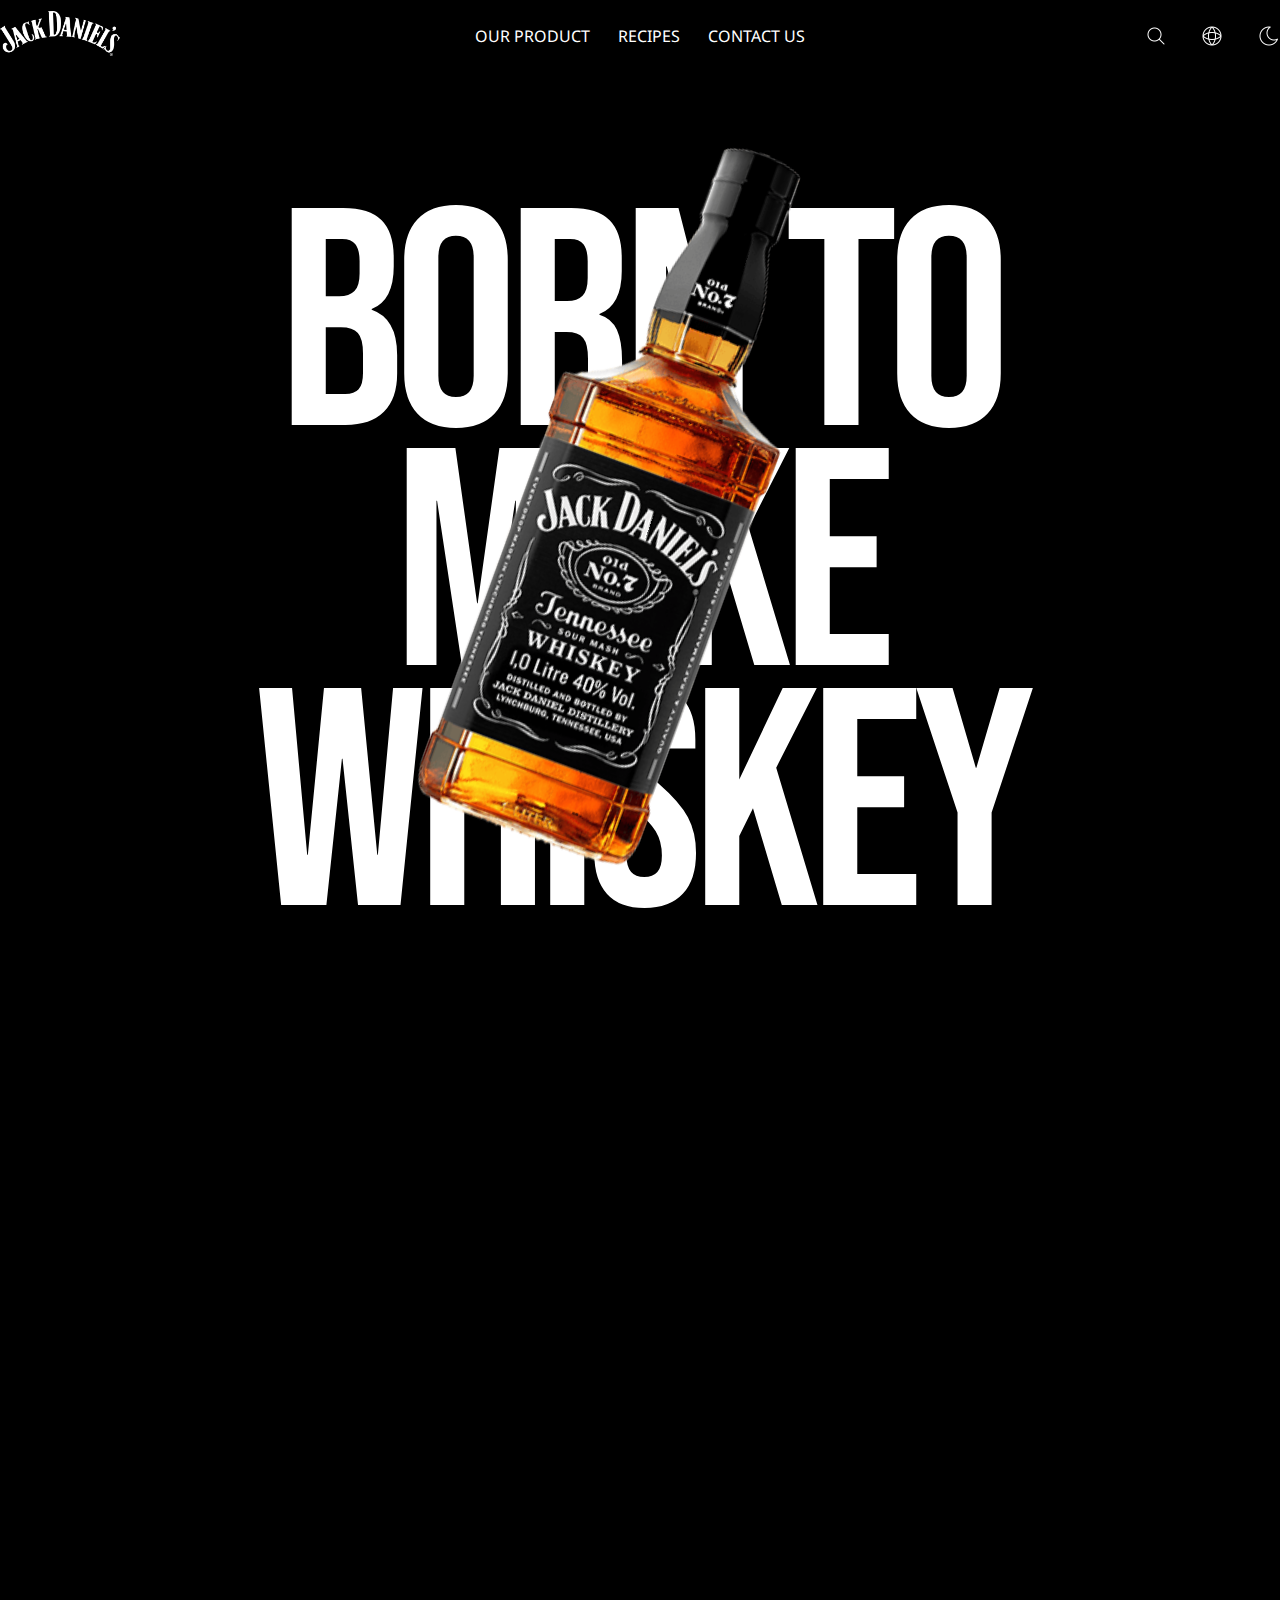
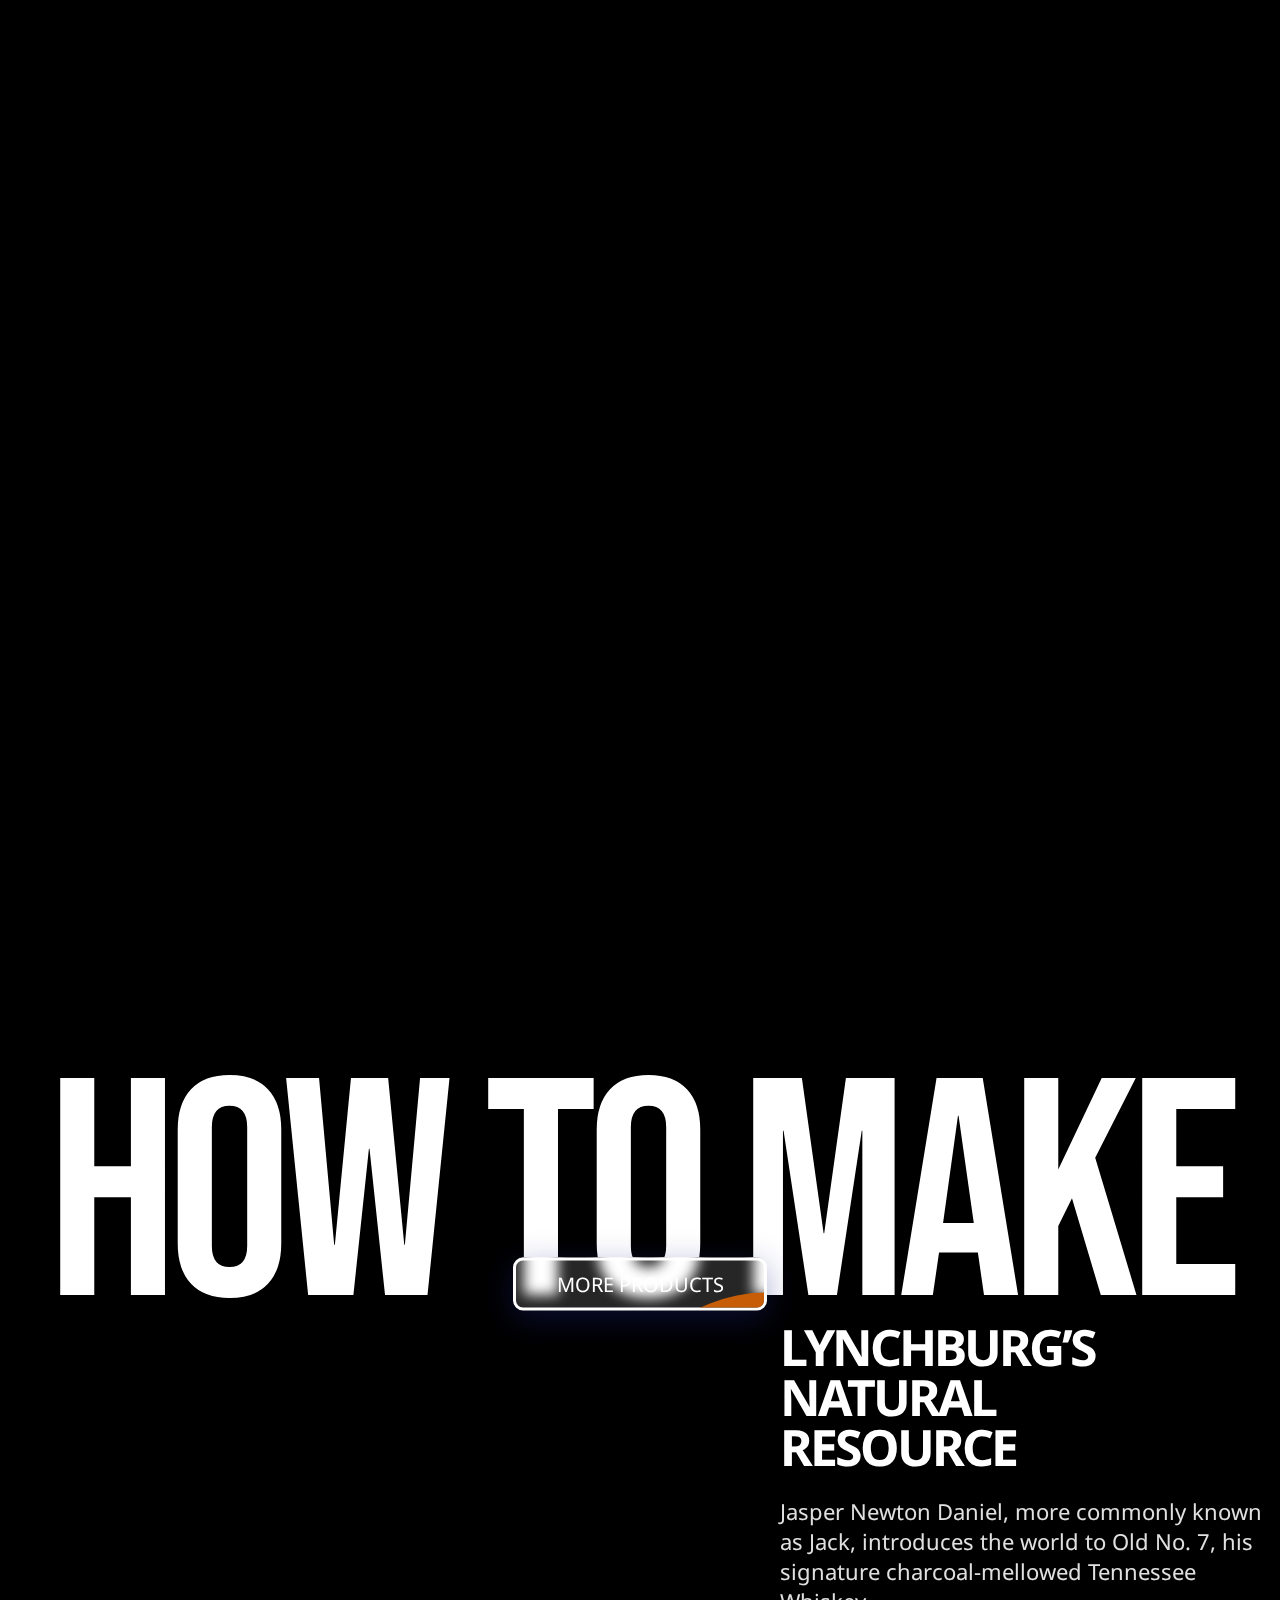
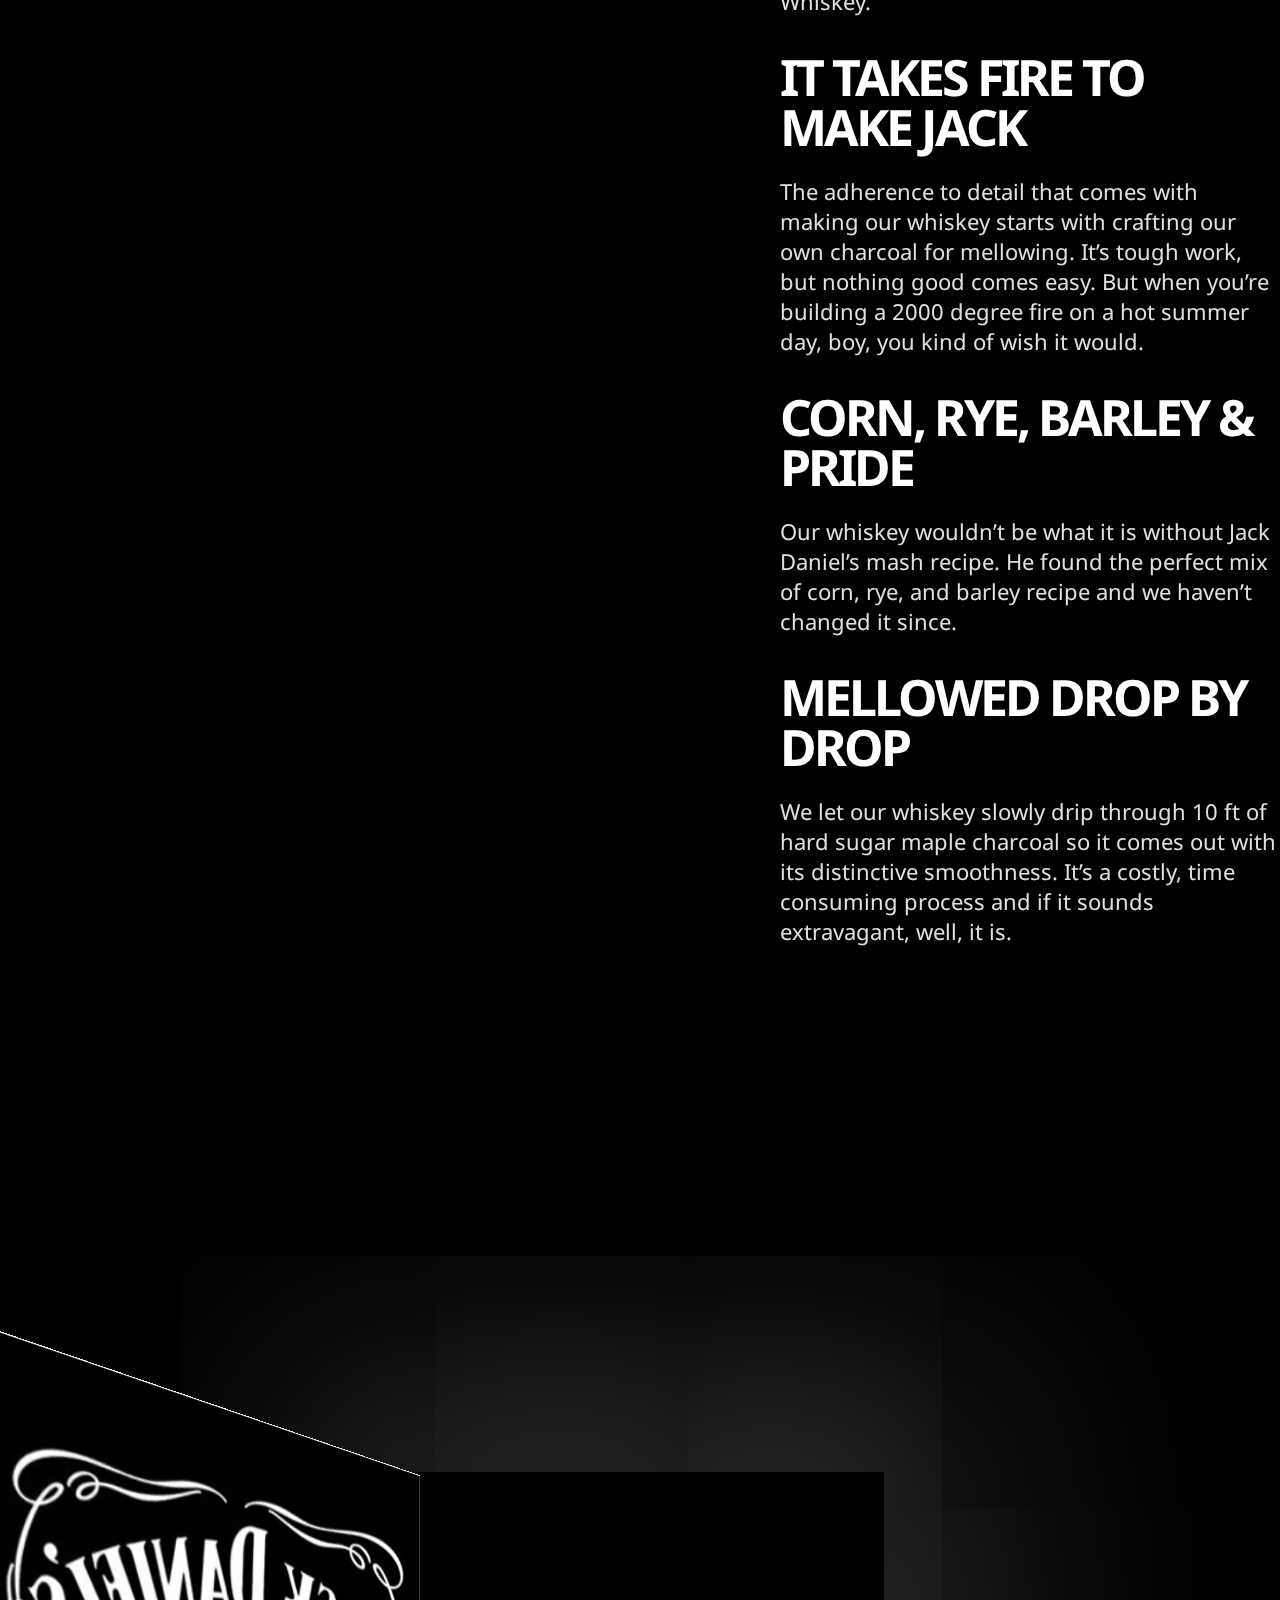
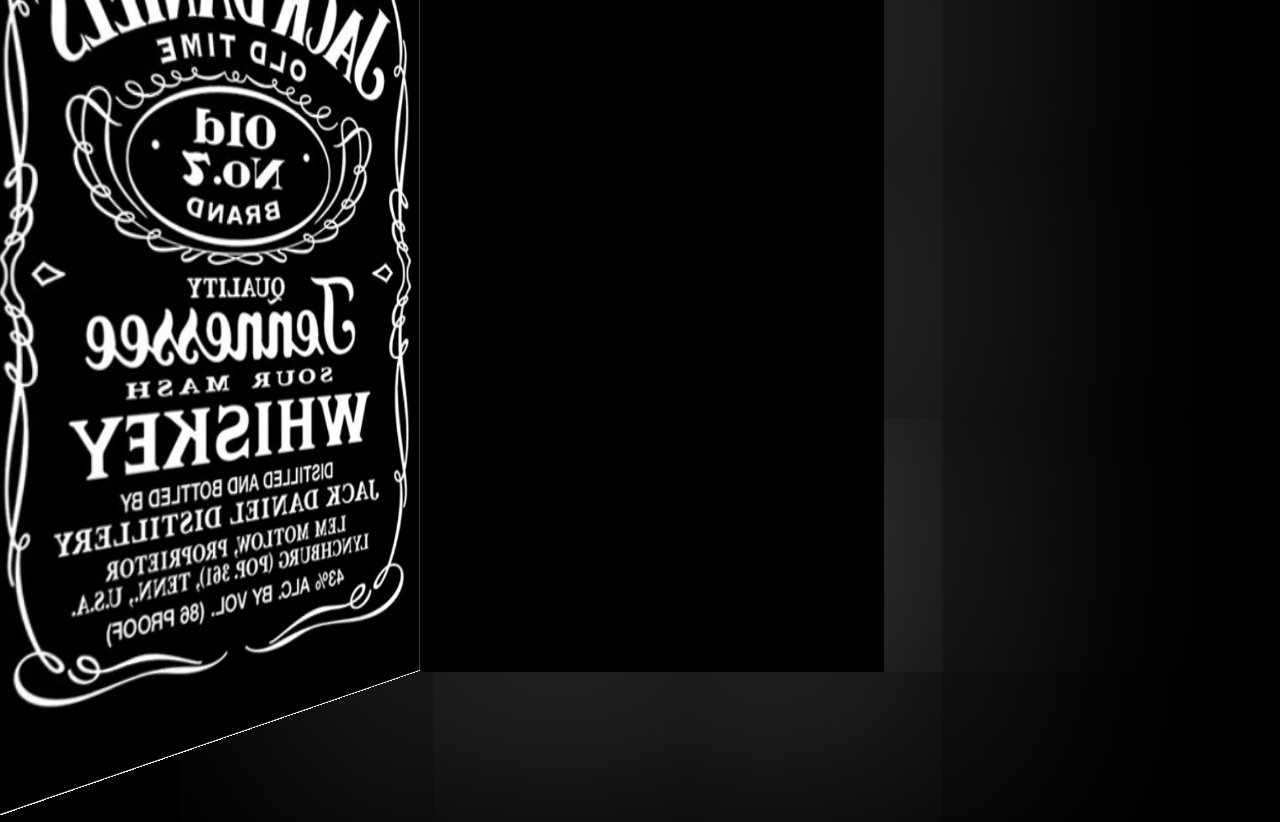
<file: index.html>
<!DOCTYPE html>
<html lang="en">
<head>
    <meta charset="UTF-8">
    <meta http-equiv="X-UA-Compatible" content="IE=edge">
    <meta name="viewport" content="width=device-width, initial-scale=1.0">
    <link rel="stylesheet" href="main.css" type="text/css">
    <link rel="preconnect" href="https://fonts.googleapis.com">
<link rel="preconnect" href="https://fonts.gstatic.com" crossorigin>
<link href="https://fonts.googleapis.com/css2?family=Oswald:wght@400;500;600;700&display=swap" rel="stylesheet">
<link rel="preconnect" href="https://fonts.googleapis.com">
<link rel="preconnect" href="https://fonts.gstatic.com" crossorigin>
<link href="https://fonts.googleapis.com/css2?family=Bebas+Neue&display=swap" rel="stylesheet">
<link rel="preconnect" href="https://fonts.googleapis.com">
<link rel="preconnect" href="https://fonts.gstatic.com" crossorigin>
<link href="https://fonts.googleapis.com/css2?family=Noto+Sans:wght@200;300;400;500;600;700;800;900&display=swap" rel="stylesheet">

    <title>Document</title>
</head>
<body>
    
<header>
    <div class="logo">
        <a href="index.html">
         <img class="logo" src="Logo.png">
        </a>
    </div>

    <div class="nav_list">
        <li><a href="our_product.html">OUR PRODUCT</a></li>
        <li><a href="recipes.html">RECIPES</a></li>
        <li><a href="#">CONTACT US</a></li>
    </div>

    <div class="icon_list">
        <img class="Search Icon" src="Search.png">
        <img class="lan Icon" src="lan.png">
        <img class="dark_mode Icon" src="dark_mode.png">
    </div>
 
</header>

    
<img class="main_img" src="main.png">

<main>
 
    
    <container class="intro">
        <div class="big_text">
                BORN TO<br>MAKE WHISKEY        </div>
    </container>

    <container class="history">
      
            <div class="explain left">
                <h1>
                    The story of<br>
                    Jack Daniel’s
                </h1>
                <p>
                    Jack Daniel's is a brand of Tennessee whiskey. It is produced in Lynchburg, Tennessee, by the Jack Daniel Distillery, which has been owned by the Brown–Forman Corporation since 1956.
                </p>
            </div>
            <div class="moving_img"></div>
            <div class="explain right">
              <div class="text">
                <h2>1864</h2>
                <div class="sentence">
                    <span class="small_title">OUR FOUNDING</span>
                    <p>
                        Jasper Newton Daniel, more commonly known as Jack, introduces the world to Old No. 7, his signature charcoal-mellowed Tennessee Whiskey.
                    </p>
                </div>
              </div>  
              <div class="text">
                <h2>1864</h2>
                <div class="sentence">
                    <span class="small_title">OUR FOUNDING</span>
                    <p>
                        Jasper Newton Daniel, more commonly known as Jack, introduces the world to Old No. 7, his signature charcoal-mellowed Tennessee Whiskey.
                    </p>
                </div>
              </div>  
            </div>
        
    </container>
      
    <container class="process">
        <div class="big_text">
            HOW TO MAKE
           </div>
           <div class="move_text">
              <div class="text">
                 <h2>LYNCHBURG’S NATURAL <br>RESOURCE</h2>
                    <p>
                        Jasper Newton Daniel, more commonly known as Jack, introduces the world to Old No. 7, his signature charcoal-mellowed Tennessee Whiskey.
                    </p>
              </div>  
              <div class="text">
                <h2>IT TAKES FIRE TO MAKE JACK</h2>
                   <p>
                    The adherence to detail that comes with making our whiskey starts with crafting our own charcoal for mellowing. It’s tough work, but nothing good comes easy. But when you’re building a 2000 degree fire on a hot summer day, boy, you kind of wish it would.
                   </p>
             </div>  
             <div class="text">
                <h2>CORN, RYE, BARLEY & PRIDE</h2>
                   <p>
                    Our whiskey wouldn’t be what it is without Jack Daniel’s mash recipe. He found the perfect mix of corn, rye, and barley recipe and we haven’t changed it since.
                </p>
             </div>  
             <div class="text">
                <h2>MELLOWED DROP BY DROP</h2>
                   <p>
                    We let our whiskey slowly drip through 10 ft of hard sugar maple charcoal so it comes out with its distinctive smoothness. It’s a costly, time consuming process and if it sounds extravagant, well, it is.
                   </p>
             </div>  
           </div>
    </container>

    <container class="pack">
        <div class="wrapper">
            <div class="roof">        <div class="box"></div>
    
    
        </div>

        </div>
        <div class="button">
            <div class="more">
                <a href="our_product.html">
                <span>MORE PRODUCTS</span>
                </a>
            </div>

        </div>

    </container>
</main>


    <script src="main.js"></script>
</body>
</html>
</file>
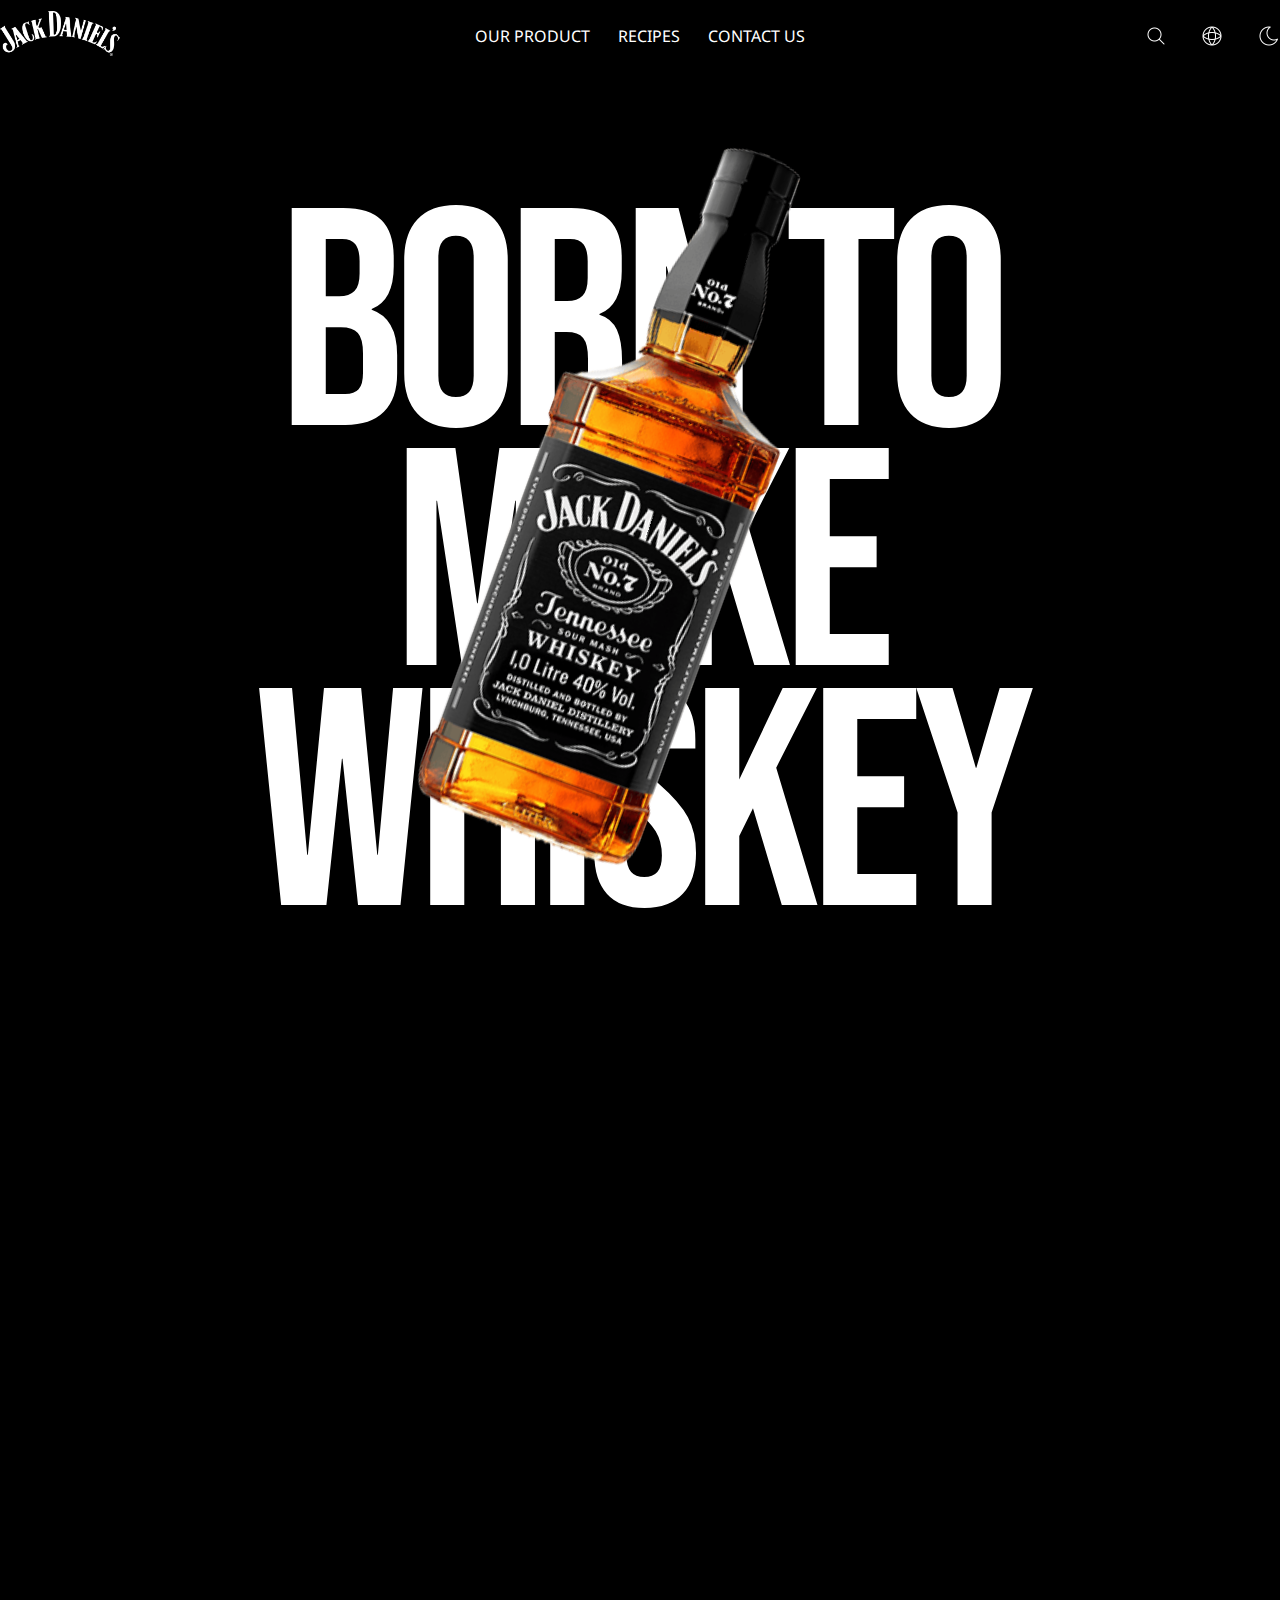
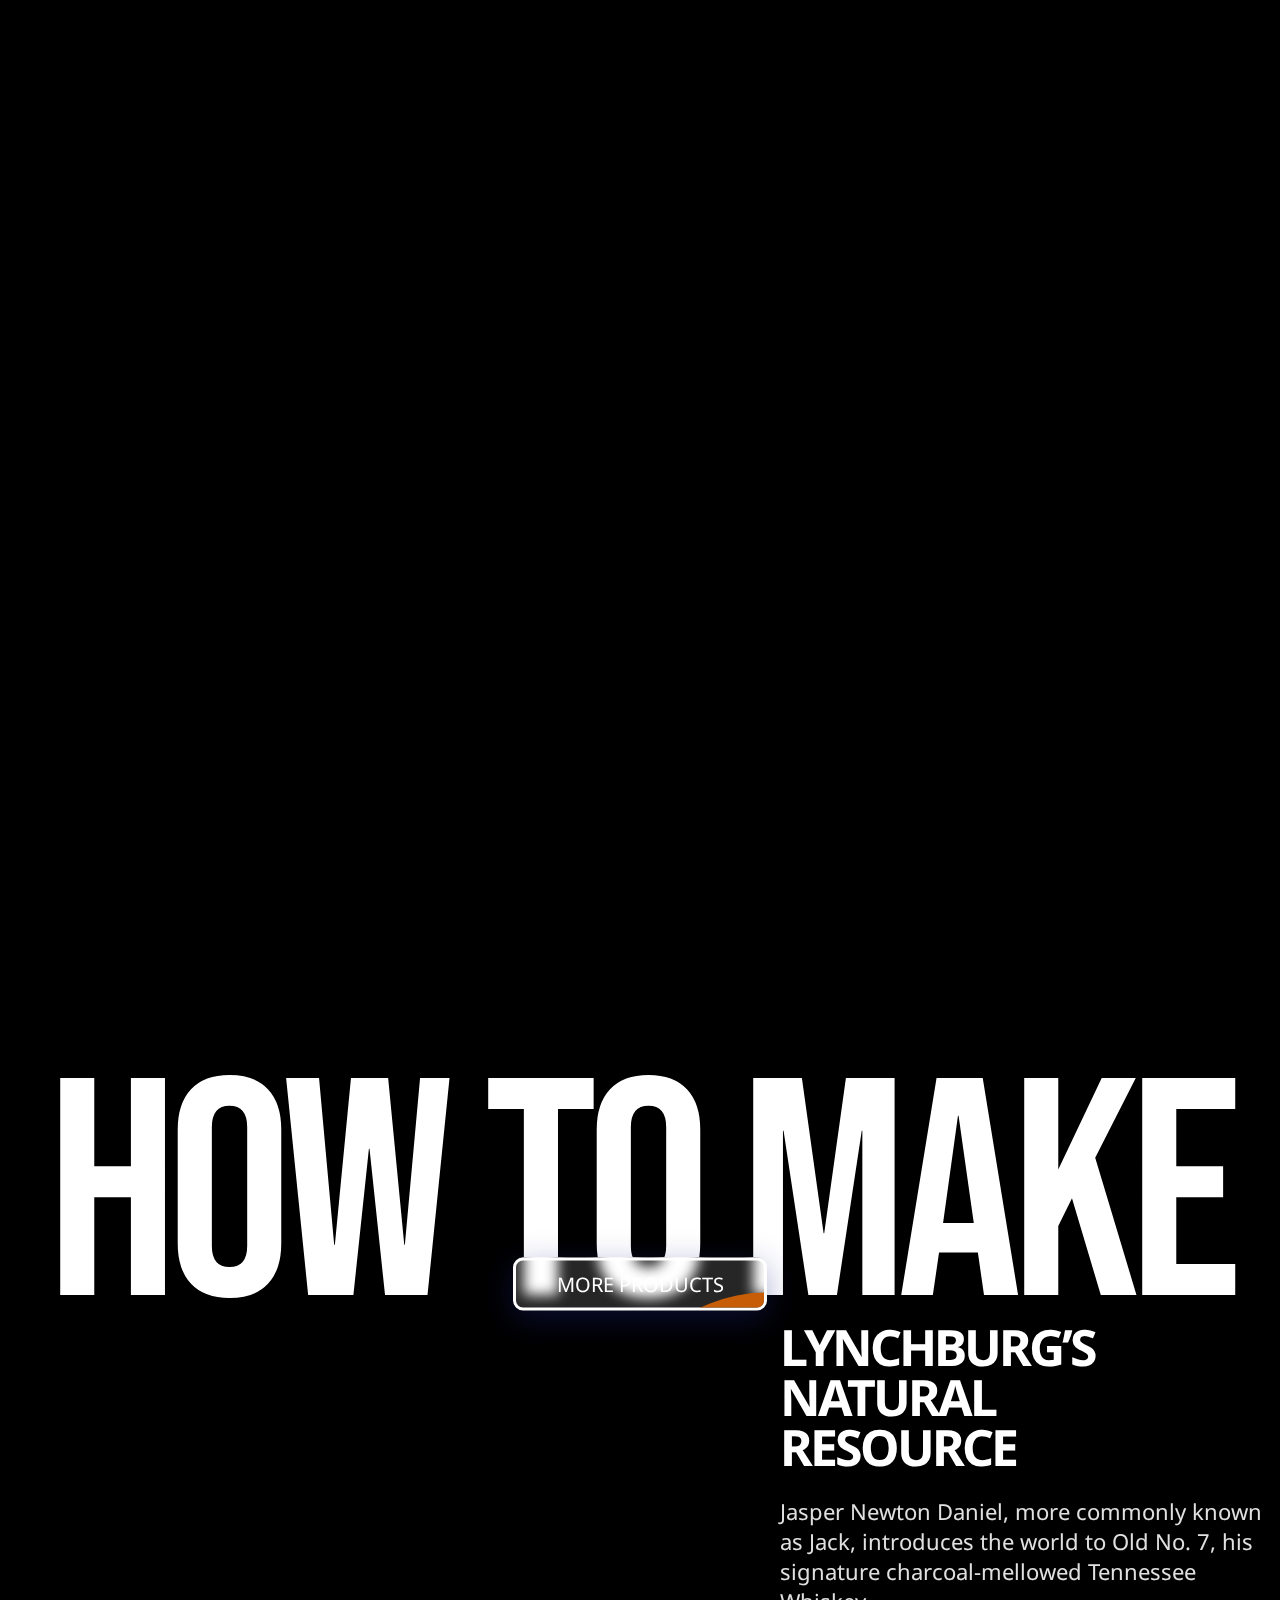
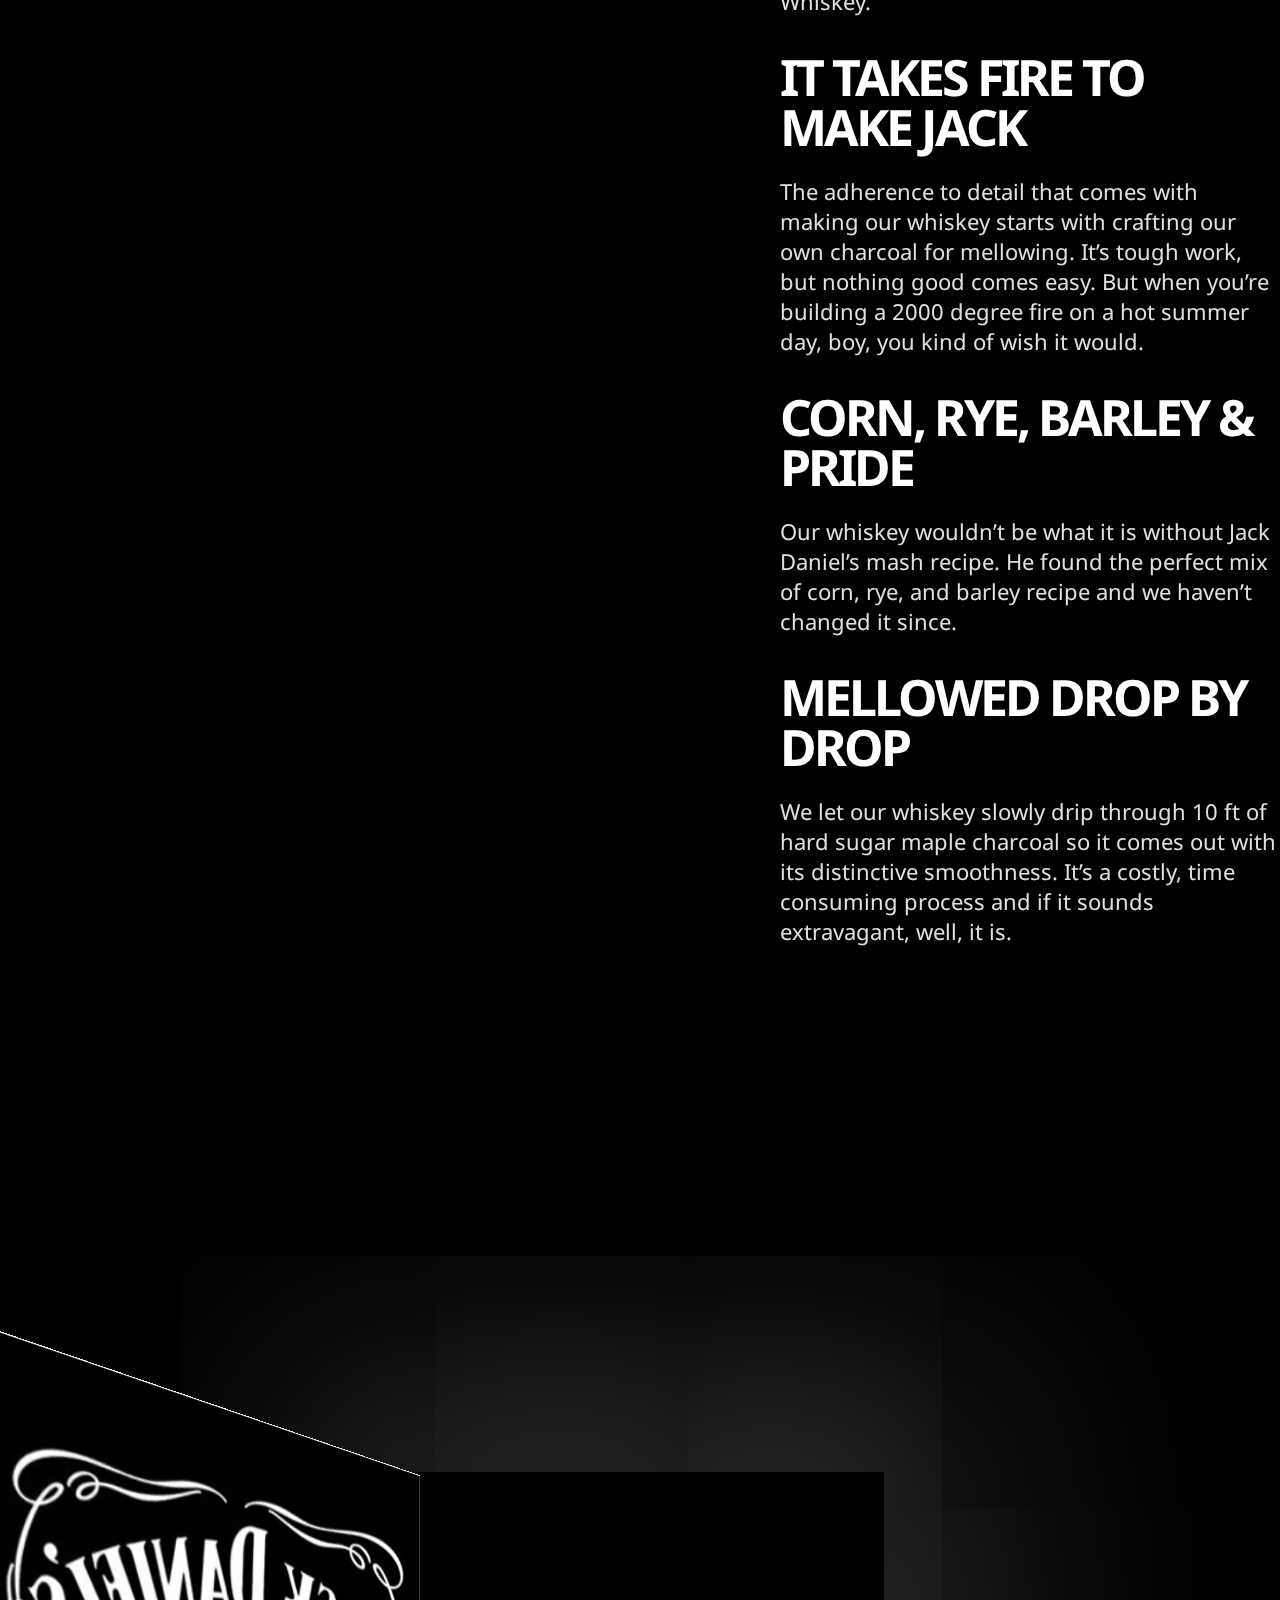
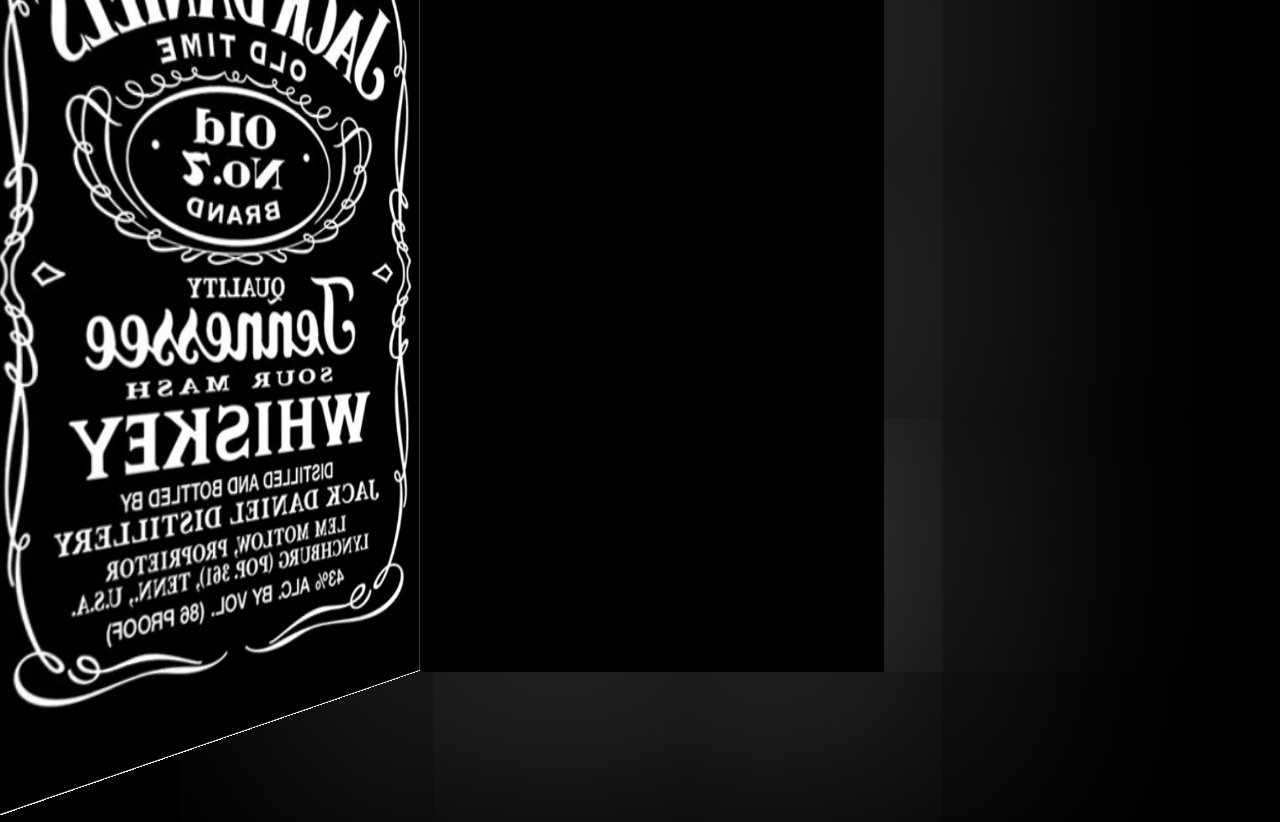
<file: main.html>
<!DOCTYPE html>
<html lang="en">
<head>
    <meta charset="UTF-8">
    <meta http-equiv="X-UA-Compatible" content="IE=edge">
    <meta name="viewport" content="width=device-width, initial-scale=1.0">
    <link rel="stylesheet" href="main.css" type="text/css">
    <link rel="preconnect" href="https://fonts.googleapis.com">
<link rel="preconnect" href="https://fonts.gstatic.com" crossorigin>
<link href="https://fonts.googleapis.com/css2?family=Oswald:wght@400;500;600;700&display=swap" rel="stylesheet">
<link rel="preconnect" href="https://fonts.googleapis.com">
<link rel="preconnect" href="https://fonts.gstatic.com" crossorigin>
<link href="https://fonts.googleapis.com/css2?family=Bebas+Neue&display=swap" rel="stylesheet">
<link rel="preconnect" href="https://fonts.googleapis.com">
<link rel="preconnect" href="https://fonts.gstatic.com" crossorigin>
<link href="https://fonts.googleapis.com/css2?family=Noto+Sans:wght@200;300;400;500;600;700;800;900&display=swap" rel="stylesheet">

    <title>Document</title>
</head>
<body>
    
<header>
    <div class="logo">
        <a href="main.html">
         <img class="logo" src="Logo.png">
        </a>
    </div>

    <div class="nav_list">
        <li><a href="our_product.html">OUR PRODUCT</a></li>
        <li><a href="recipes.html">RECIPES</a></li>
        <li><a href="#">CONTACT US</a></li>
    </div>

    <div class="icon_list">
        <img class="Search Icon" src="Search.png">
        <img class="lan Icon" src="lan.png">
        <img class="dark_mode Icon" src="dark_mode.png">
    </div>
 
</header>

    
<img class="main_img" src="main.png">

<main>
 
    
    <container class="intro">
        <div class="big_text">
                BORN TO<br>MAKE WHISKEY        </div>
    </container>

    <container class="history">
      
            <div class="explain left">
                <h1>
                    The story of<br>
                    Jack Daniel’s
                </h1>
                <p>
                    Jack Daniel's is a brand of Tennessee whiskey. It is produced in Lynchburg, Tennessee, by the Jack Daniel Distillery, which has been owned by the Brown–Forman Corporation since 1956.
                </p>
            </div>
            <div class="moving_img"></div>
            <div class="explain right">
              <div class="text">
                <h2>1864</h2>
                <div class="sentence">
                    <span class="small_title">OUR FOUNDING</span>
                    <p>
                        Jasper Newton Daniel, more commonly known as Jack, introduces the world to Old No. 7, his signature charcoal-mellowed Tennessee Whiskey.
                    </p>
                </div>
              </div>  
              <div class="text">
                <h2>1864</h2>
                <div class="sentence">
                    <span class="small_title">OUR FOUNDING</span>
                    <p>
                        Jasper Newton Daniel, more commonly known as Jack, introduces the world to Old No. 7, his signature charcoal-mellowed Tennessee Whiskey.
                    </p>
                </div>
              </div>  
            </div>
        
    </container>
      
    <container class="process">
        <div class="big_text">
            HOW TO MAKE
           </div>
           <div class="move_text">
              <div class="text">
                 <h2>LYNCHBURG’S NATURAL <br>RESOURCE</h2>
                    <p>
                        Jasper Newton Daniel, more commonly known as Jack, introduces the world to Old No. 7, his signature charcoal-mellowed Tennessee Whiskey.
                    </p>
              </div>  
              <div class="text">
                <h2>IT TAKES FIRE TO MAKE JACK</h2>
                   <p>
                    The adherence to detail that comes with making our whiskey starts with crafting our own charcoal for mellowing. It’s tough work, but nothing good comes easy. But when you’re building a 2000 degree fire on a hot summer day, boy, you kind of wish it would.
                   </p>
             </div>  
             <div class="text">
                <h2>CORN, RYE, BARLEY & PRIDE</h2>
                   <p>
                    Our whiskey wouldn’t be what it is without Jack Daniel’s mash recipe. He found the perfect mix of corn, rye, and barley recipe and we haven’t changed it since.
                </p>
             </div>  
             <div class="text">
                <h2>MELLOWED DROP BY DROP</h2>
                   <p>
                    We let our whiskey slowly drip through 10 ft of hard sugar maple charcoal so it comes out with its distinctive smoothness. It’s a costly, time consuming process and if it sounds extravagant, well, it is.
                   </p>
             </div>  
           </div>
    </container>

    <container class="pack">
        <div class="wrapper">
            <div class="roof">        <div class="box"></div>
    
    
        </div>

        </div>
        <div class="button">
            <div class="more">
                <a href="our_product.html">
                <span>MORE PRODUCTS</span>
                </a>
            </div>

        </div>

    </container>
</main>


    <script src="main.js"></script>
</body>
</html>
</file>
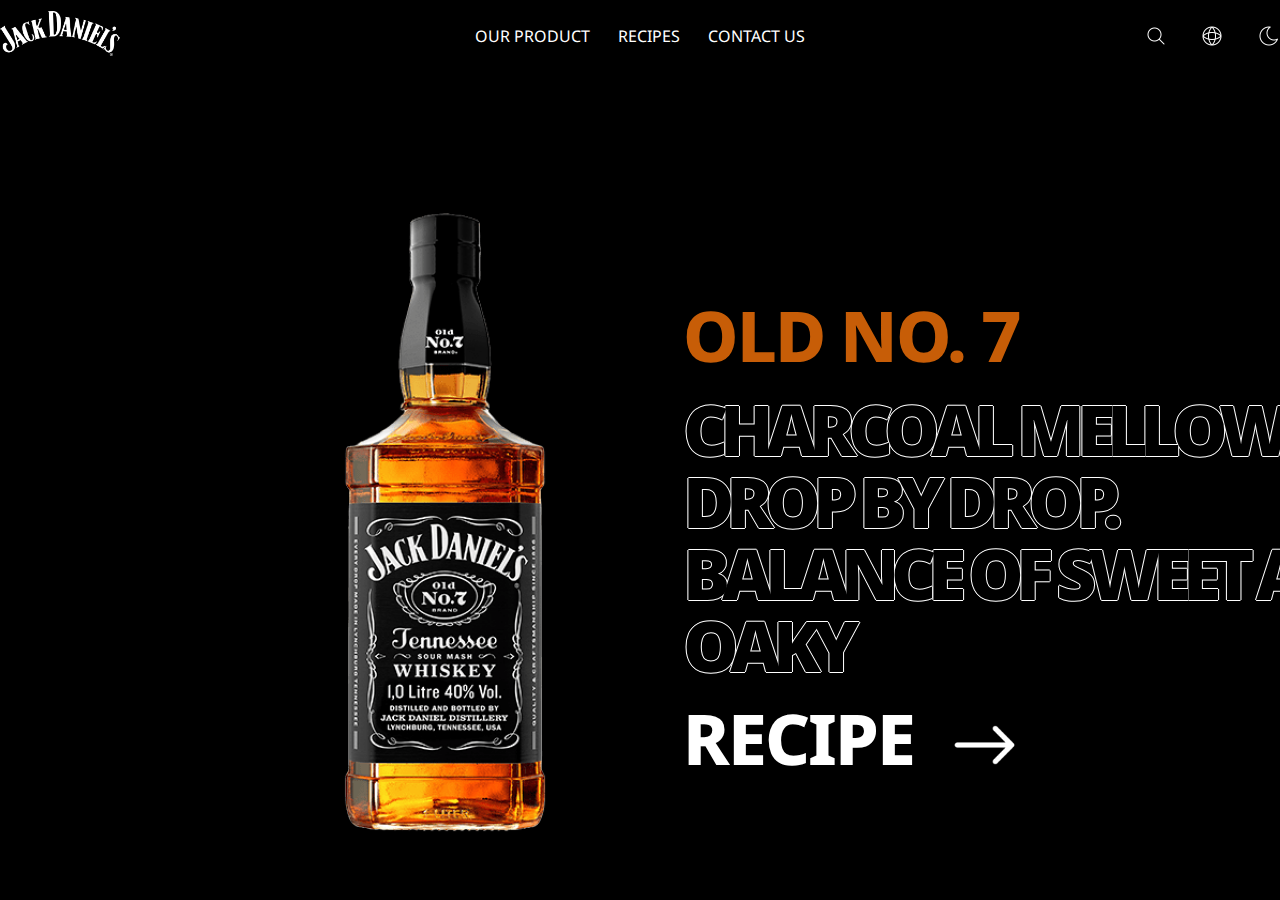
<file: our_product.html>
<!DOCTYPE html>
<html lang="en">
<head>
    <meta charset="UTF-8">
    <meta http-equiv="X-UA-Compatible" content="IE=edge">
    <meta name="viewport" content="width=device-width, initial-scale=1.0">
    <link rel="stylesheet" href="our_product.css" type="text/css">
    <link href="https://fonts.googleapis.com/css2?family=Noto+Sans:wght@200;300;400;500;600;700;800;900&display=swap" rel="stylesheet">


    <title>Document</title>
</head>
<body>

    <header>
        <div class="logo">
            <a href="index.html">
             <img class="logo" src="Logo.png">
            </a>
        </div>
    
        <div class="nav_list">
            <li><a href="our_product.html">OUR PRODUCT</a></li>
            <li><a href="recipes.html">RECIPES</a></li>
            <li><a href="#">CONTACT US</a></li>
        </div>
    
        <div class="icon_list">
            <img class="Search Icon" src="Search.png">
            <img class="lan Icon" src="lan.png">
            <img class="dark_mode Icon" src="dark_mode.png">
        </div>
     
    </header>
<main>
    <div class="product_box">
        <div class="pro_img">
            <img src="product/old_bottle.png">
        </div>
        <div class="text">
            <span class="name" style="color: #c75d07;">OLD NO. 7</span>
            <span class="explain">
                CHARCOAL MELLOWED. DROP BY DROP.
                <br>
                BALANCE OF SWEET AND OAKY
            </span>
            <div class="to_recipe">
                
                <a href="recipe_detail_old.html">
                    RECIPE
                  <img src="arrow_right.png">
                </a>
            </div>
        </div>
    </div>
    <div class="product_box">
        <div class="pro_img">
            <img src="product/honey_bottle.png">
        </div>
        <div class="text">
            <span class="name" style="color: #ffbe08;">TENNESSEE HONEY</span>
            <span class="explain">
                MADE WITH REAL HONEY
                BLENDED WITH OLD NO. 7
                NATURALLY SWEET, SMOOTH FLAVOR
            </span>
            <div class="to_recipe">
                
                <a href="recipe_detail_honey.html">
                    RECIPE
                  <img src="arrow_right.png">
                </a>
            </div>
        </div>
    </div>
    <div class="product_box">
        <div class="pro_img">
            <img src="product/single_bottle.png">
        </div>
        <div class="text">
            <span class="name" style="color: #db4212;">SINGLE BARREL</span>
            <span class="explain">
                DRAWS DISTINCT FLAVORS FROM BARREL
                <br>
                NOTES OF CARAMEL AND SPICE
            </span>
        
            <div class="to_recipe">
                <a href="recipe_detail_single.html">
                    RECIPE
                  <img src="arrow_right.png">
                </a>
            </div>
        </div>
    </div>
    <div class="product_box">
        <div class="pro_img">
            <img src="product/fire_bottle.png">
        </div>
        <div class="text">
            <span class="name" style="color: #ff2f3a;">TENNESSEE FIRE</span>
            <span class="explain">
                Cinnamon heat. Exceptionally smooth.
                SMOOTH START, CINNAMON KICK
            </span>
            <div class="to_recipe">
                <a href="recipe_detail_fire.html">
                    RECIPE
                  <img src="arrow_right.png">
                </a>
            </div>
        </div>
    </div>
    <div class="product_box">
        <div class="pro_img">
            <img class="coke" src="product/cola_can.png">
        </div>
        <div class="text">
            <span class="name" style="color: #d01a19;">JACK & COKE</span>
            <span class="explain">
                taste of a perfectly mixed Jack Daniel’s & Coca-Cola<br>crisp, refreshing
            </span>
            <!-- <div class="to_recipe">
                RECIPE
                <a href="recipe_detail.html">
                  <img src="arrow_right.png">
                </a>
            </div> -->
        </div>
    </div>
    <div class="product_box">
        <div class="pro_img">
            <img src="product/boned_bottle.png">
        </div>
        <div class="text">
            <span class="name" style="color: #d1583b;">BONDED</span>
            <span class="explain">
                Born from Jack’s time-honored recipe, aged in select barrels and bottled at 100 proof.
            </span>
            <div class="to_recipe">
                
                <a href="recipe_detail_bonded.html">
                    RECIPE
                  <img src="arrow_right.png">
                </a>
            </div>
        </div>
    </div>
    <div class="product_box">
        <div class="pro_img">
            <img src="product/apple_bottle.png">
        </div>
        <div class="text">
            <span class="name" style="color: #4fb353;">TENNESSEE APPLE</span>
            <span class="explain">
                MADE WITH REAL APPLES
                BOLD, CRISP, CHARACTER
            </span>
            <div class="to_recipe">
                
                <a href="recipe_detail_apple.html">
                    RECIPE
                  <img src="arrow_right.png">
                </a>
            </div>
        </div>
    </div>

   
</main>


<script src="product.js"></script>
</body>
</file>
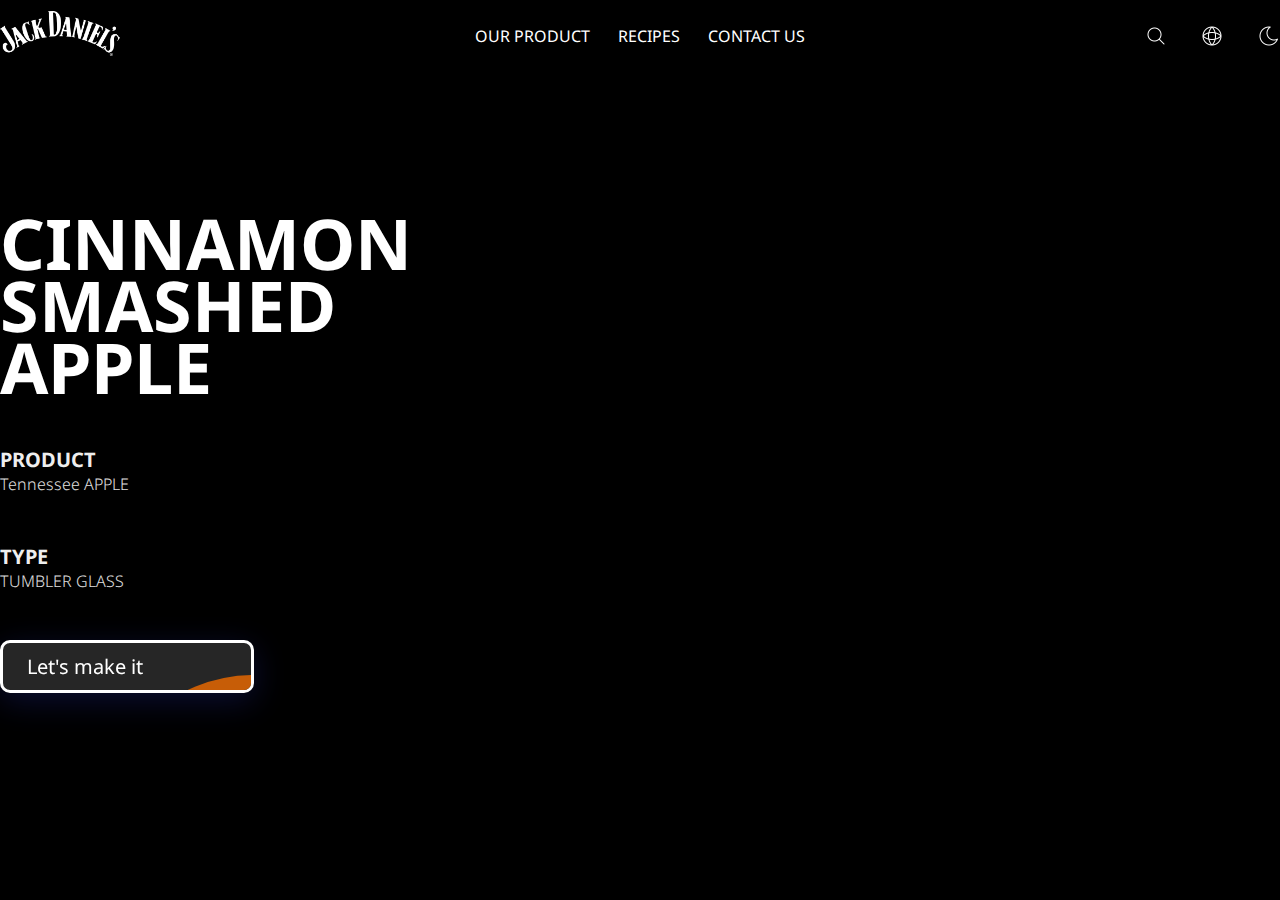
<file: recipe_detail_apple.html>
<!DOCTYPE html>
<html lang="en">
<head>
    <meta charset="UTF-8">
    <meta http-equiv="X-UA-Compatible" content="IE=edge">
    <meta name="viewport" content="width=device-width, initial-scale=1.0">
    <link rel="stylesheet" href="making/apple.css" type="text/css">
    <link href="https://fonts.googleapis.com/css2?family=Noto+Sans:wght@200;300;400;500;600;700;800;900&display=swap" rel="stylesheet">

    <title>Document</title>
</head>
<body>
    
<header>
    <div class="logo">
        <a href="index.html">
         <img class="logo" src="Logo.png">
        </a>
    </div>

    <div class="nav_list">
        <li><a href="our_product.html">OUR PRODUCT</a></li>
        <li><a href="recipes.html">RECIPES</a></li>
        <li><a href="#">CONTACT US</a></li>
    </div>

    <div class="icon_list">
        <img class="Search Icon" src="Search.png">
        <img class="lan Icon" src="lan.png">
        <img class="dark_mode Icon" src="dark_mode.png">
    </div>
 
</header>

<container class="making_drink">
    <div class="making">
        <div class="info">
            <h1>CINNAMON SMASHED APPLE</h1>
            <div class="product_name">
                <h2>PRODUCT</h2>
                <h3>Tennessee APPLE</h3>
            </div>
            <div class="product_name">
                <h2>TYPE</h2>
                <h3>TUMBLER GLASS</h3>
            </div>
            
            <div class="button">
                <div class="more">
                    <span>Let's make it</span>
                </div>
        
            </div>
         
        </div>
    <div class="making">
       
            <div class="topping"><img class="cherry" src="m_apple_small.png"></div>
            <div class="cup">
                <div class="mat">
                    <div class="ice"></div>
                    <div class="ice"></div>
                    <div class="ice"></div>
                    <div class="ice"></div>
                    <div class="ice"></div>
            
                </div>
                <div class="mat"></div>
                <div class="mat"></div>
                <div class="mat"></div>

            
            <div class="cupdesign"></div>
        </div>
        
    </div>

        <div class="process">
          <div class="start">
            <div class="box">
                <img src="ice.png">
                <p>Fill tumbler with ice</p>
            </div>
            <div class="box">
                <img src="oldno7_drink.png">
                <p>Pour 1 oz
                    Jack Daniel's Tennessee Fire</p>
            </div>
            <div class="box">
                <img src="oldno7_drink.png">
                <p>Top with 1 oz
                    Sour mix or lemon-lime simple syrup</p>
            </div>
            <div class="box">
                <img src="m_apple.png">
                <p>Garnish with fresh apple slices dusted with cinnamon spice (optional)</p>
            </div>
       
           </div>
        </div>
    </div>
</container>


<script src="making/detail_apple.js"></script>
</body>
</file>
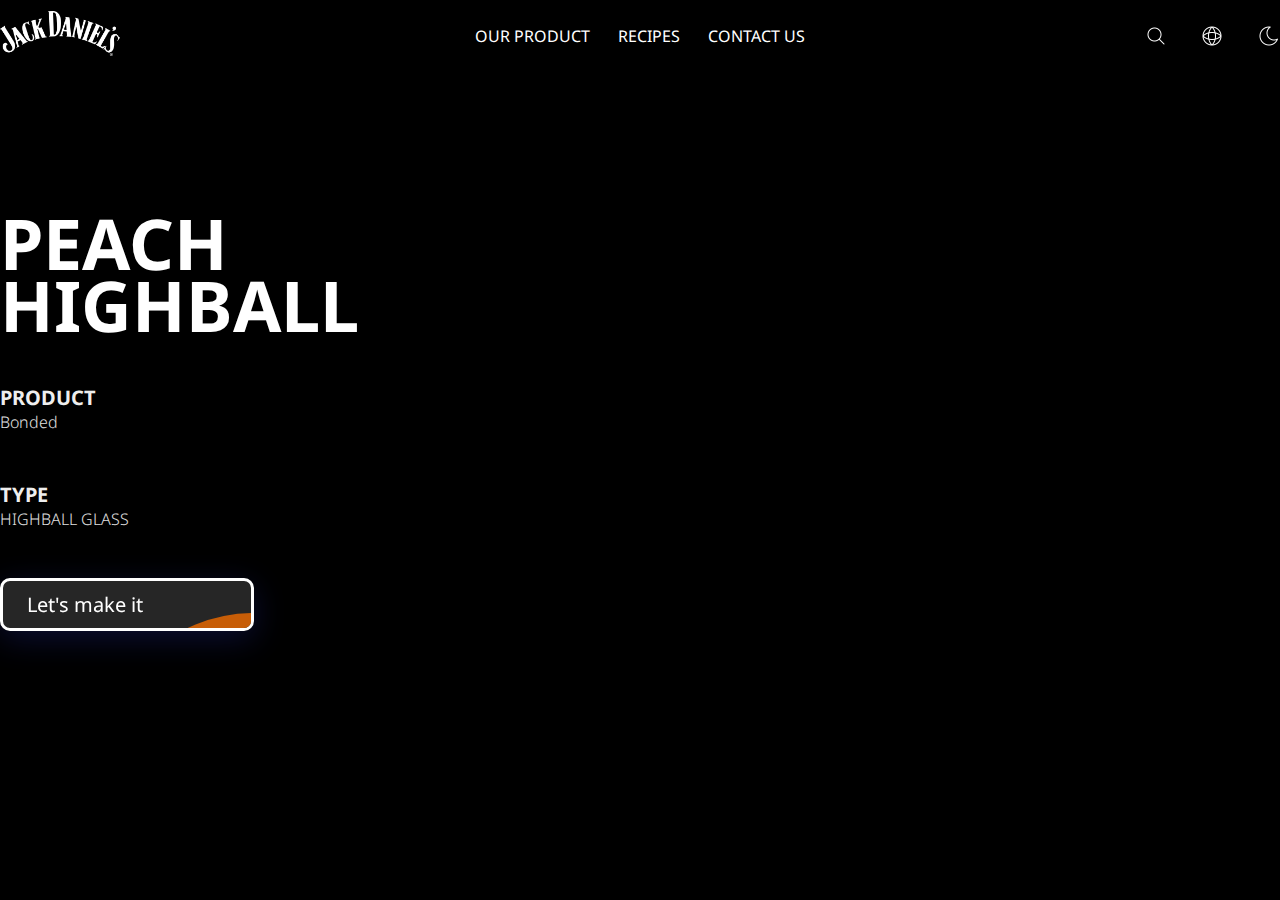
<file: recipe_detail_bonded.html>
<!DOCTYPE html>
<html lang="en">
<head>
    <meta charset="UTF-8">
    <meta http-equiv="X-UA-Compatible" content="IE=edge">
    <meta name="viewport" content="width=device-width, initial-scale=1.0">
    <link rel="stylesheet" href="making/bonded.css" type="text/css">
    <link href="https://fonts.googleapis.com/css2?family=Noto+Sans:wght@200;300;400;500;600;700;800;900&display=swap" rel="stylesheet">

    <title>Document</title>
</head>
<body>
    
<header>
    <div class="logo">
        <a href="index.html">
         <img class="logo" src="Logo.png">
        </a>
    </div>

    <div class="nav_list">
        <li><a href="our_product.html">OUR PRODUCT</a></li>
        <li><a href="recipes.html">RECIPES</a></li>
        <li><a href="#">CONTACT US</a></li>
    </div>

    <div class="icon_list">
        <img class="Search Icon" src="Search.png">
        <img class="lan Icon" src="lan.png">
        <img class="dark_mode Icon" src="dark_mode.png">
    </div>
 
</header>

<container class="making_drink">
    <div class="making">
        <div class="info">
            <h1>PEACH HIGHBALL</h1>
            <div class="product_name">
                <h2>PRODUCT</h2>
                <h3>Bonded</h3>
            </div>
            <div class="product_name">
                <h2>TYPE</h2>
                <h3>HIGHBALL GLASS</h3>
            </div>
            
            <div class="button">
                <div class="more">
                    <span>Let's make it</span>
                </div>
        
            </div>
         
        </div>
    <div class="making">
       
            <div class="topping"><img class="cherry" src="cherry.png"></div>
            <div class="cup">

                <div class="cuptop">
                 
                    <div class="mat"></div>
                    <div class="mat"></div>
                    <div class="mat"></div>
        
                </div>
                <div class="cupdesign">
                    <div class="cupbottom"></div>
                </div>
                
            
        </div>
        
    </div>

        <div class="process">
          <div class="start">
            <div class="box">
                <img src="oldno7_drink.png">
                <p>3/4 fill a highball glass 1/2 oz oz
                    Bonded
                    
                    </p>
            </div>
            <div class="box">
                <img src="oldno7_drink.png">
                <p>Pour 1 oz
                    Apple Cider
                                        
                    
                    </p>
            </div>
            <div class="box">
                <img src="oldno7_drink.png">
                <p>Top with 1 oz
                    Korbel Champagne
                    
                    </p>
            </div>


           </div>
        </div>
    </div>
</container>


<script src="making/detail_bonded.js"></script>
</body>
</file>
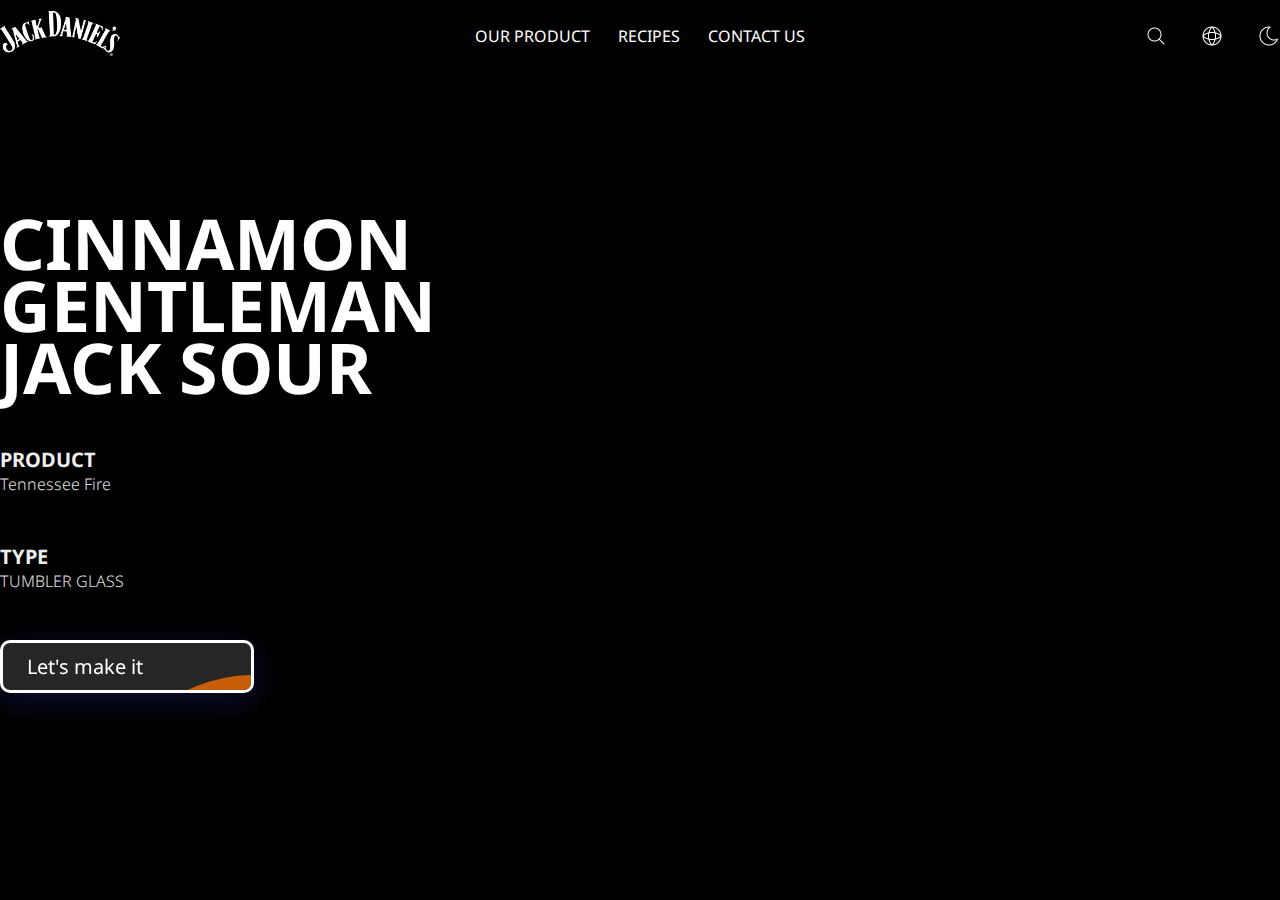
<file: recipe_detail_fire.html>
<!DOCTYPE html>
<html lang="en">
<head>
    <meta charset="UTF-8">
    <meta http-equiv="X-UA-Compatible" content="IE=edge">
    <meta name="viewport" content="width=device-width, initial-scale=1.0">
    <link rel="stylesheet" href="making/fire.css" type="text/css">
    <link href="https://fonts.googleapis.com/css2?family=Noto+Sans:wght@200;300;400;500;600;700;800;900&display=swap" rel="stylesheet">

    <title>Document</title>
</head>
<body>
    
<header>
    <div class="logo">
        <a href="index.html">
         <img class="logo" src="Logo.png">
        </a>
    </div>

    <div class="nav_list">
        <li><a href="our_product.html">OUR PRODUCT</a></li>
        <li><a href="recipes.html"> RECIPES</a></li>
        <li><a href="#">CONTACT US</a></li>
    </div>

    <div class="icon_list">
        <img class="Search Icon" src="Search.png">
        <img class="lan Icon" src="lan.png">
        <img class="dark_mode Icon" src="dark_mode.png">
    </div>
 
</header>

<container class="making_drink">
    <div class="making">
        <div class="info">
            <h1>CINNAMON GENTLEMAN JACK SOUR</h1>
            <div class="product_name">
                <h2>PRODUCT</h2>
                <h3>Tennessee Fire</h3>
            </div>
            <div class="product_name">
                <h2>TYPE</h2>
                <h3>TUMBLER GLASS</h3>
            </div>
            
            <div class="button">
                <div class="more">
                    <span>Let's make it</span>
                </div>
        
            </div>
         
        </div>
    <div class="making">
       
            <div class="topping"><img class="cherry" src="m_cherry.png"></div>
            <div class="cup">
                <div class="mat">
                    <div class="ice"></div>
                    <div class="ice"></div>
                    <div class="ice"></div>
                    <div class="ice"></div>
                    <div class="ice"></div>
            
                </div>
                <div class="mat"></div>
                <div class="mat"></div>
                <div class="mat"></div>
                <div class="mat"></div>

            
            <div class="cupdesign"></div>
        </div>
        
    </div>

        <div class="process">
          <div class="start">
            <div class="box">
                <img src="ice.png">
                <p>Fill tumbler with ice</p>
            </div>
            <div class="box">
                <img src="oldno7_drink.png">
                <p>2 oz
                    Gentleman Jack</p>
            </div>
            <div class="box">
                <img src="oldno7_drink.png">
                <p>2 oz
                    Tennessee Fire Whiskey Sour Mix</p>
            </div>
            <div class="box">
                <img src="m_egg.png">
                <p>Add Egg white</p>
            </div>
            <div class="box">
                <img src="cherry.png">
                <p>Add Cherry </p>
            </div>
       
           </div>
        </div>
    </div>
</container>


<script src="making/detail_fire.js"></script>
</body>
</file>
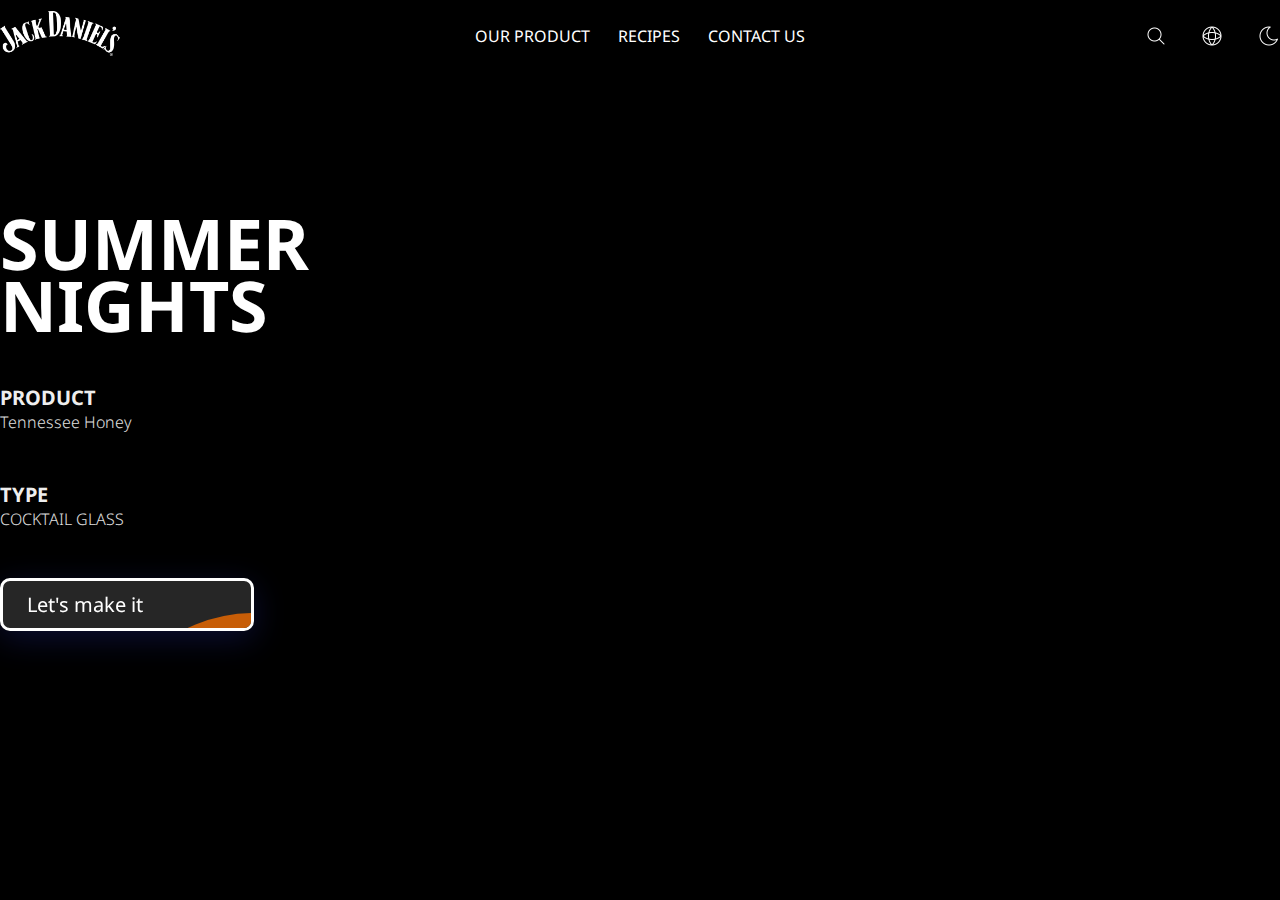
<file: recipe_detail_honey.html>
<!DOCTYPE html>
<html lang="en">
<head>
    <meta charset="UTF-8">
    <meta http-equiv="X-UA-Compatible" content="IE=edge">
    <meta name="viewport" content="width=device-width, initial-scale=1.0">
    <link rel="stylesheet" href="making/honey.css" type="text/css">
    <link href="https://fonts.googleapis.com/css2?family=Noto+Sans:wght@200;300;400;500;600;700;800;900&display=swap" rel="stylesheet">

    <title>Document</title>
</head>
<body>
    
<header>
    <div class="logo">
        <a href="index.html">
         <img class="logo" src="Logo.png">
        </a>
    </div>

    <div class="nav_list">
        <li><a href="our_product.html">OUR PRODUCT</a></li>
        <li><a href="recipes.html">RECIPES</a></li>
        <li><a href="#">CONTACT US</a></li>
    </div>

    <div class="icon_list">
        <img class="Search Icon" src="Search.png">
        <img class="lan Icon" src="lan.png">
        <img class="dark_mode Icon" src="dark_mode.png">
    </div>
 
</header>

<container class="making_drink">
    <div class="making">
        <div class="info">
            <h1>SUMMER NIGHTS</h1>
            <div class="product_name">
                <h2>PRODUCT</h2>
                <h3>Tennessee Honey
                </h3>
            </div>
            <div class="product_name">
                <h2>TYPE</h2>
                <h3>COCKTAIL GLASS</h3>
            </div>
            
            <div class="button">
                <div class="more">
                    <span>Let's make it</span>
                </div>
        
            </div>
         
        </div>
    <div class="making">
       
            <div class="topping"><img class="cherry" src="m_lemon.png"></div>
            <div class="cup">
                <div class="hide_left"></div>
                <div class="hide_right"></div>
                <div class="cuptop">
                    <img src="coktailgalss.png">
                    <div class="mat"></div>
                    <div class="mat"></div>
                    <div class="mat"></div>
                    <div class="mat"></div>
                    
                </div>
            <div class="cupbottom"></div>
            <div class="cupdesign"></div>
        </div>
        
    </div>

        <div class="process">
          <div class="start">
            <div class="box">
                <img src="oldno7_drink.png">
                <p>1 oz
                    Jack Daniel's Old No. 7®
                    
                    0.5 oz</p>
            </div>
            <div class="box">
                <img src="oldno7_drink.png">
                <p>0.5 oz
                    Jack Daniel's Tennessee Honey
                    
                    </p>
            </div>
            <div class="box">
                <img src="oldno7_drink.png">
                <p>0.5 oz
                    Orange Liqueur                                                           
                    </p>
            </div>
            <div class="box">
                <img src="oldno7_drink.png">
                <p>1 oz
                    Fresh Lemon Juice. Strain into a chilled cocktail glass.                                        
                    
                    </p>
            </div>
            <div class="box">
                <img src="lemon.png">
                <p>Garnish with lemon</p>
            </div>
    
           </div>
        </div>
    </div>
</container>


<script src="making/detail_honey.js"></script>
</body>
</file>
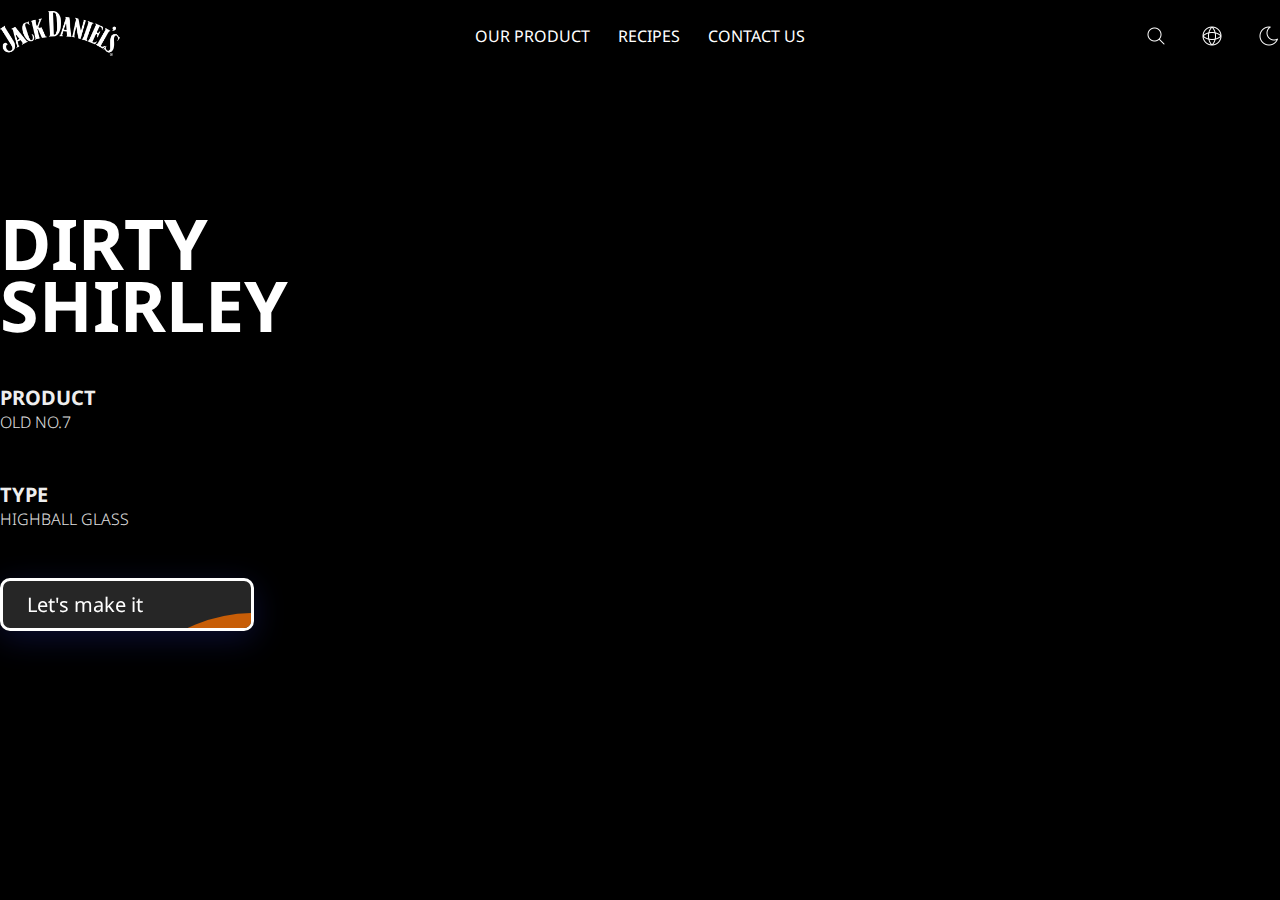
<file: recipe_detail_old.html>
<!DOCTYPE html>
<html lang="en">
<head>
    <meta charset="UTF-8">
    <meta http-equiv="X-UA-Compatible" content="IE=edge">
    <meta name="viewport" content="width=device-width, initial-scale=1.0">
    <link rel="stylesheet" href="making/old.css" type="text/css">
    <link href="https://fonts.googleapis.com/css2?family=Noto+Sans:wght@200;300;400;500;600;700;800;900&display=swap" rel="stylesheet">

    <title>Document</title>
</head>
<body>
    
<header>
    <div class="logo">
        <a href="index.html">
         <img class="logo" src="Logo.png">
        </a>
    </div>

    <div class="nav_list">
        <li><a href="our_product.html">OUR PRODUCT</a></li>
        <li><a href="recipes.html">RECIPES</a></li>
        <li><a href="#">CONTACT US</a></li>
    </div>

    <div class="icon_list">
        <img class="Search Icon" src="Search.png">
        <img class="lan Icon" src="lan.png">
        <img class="dark_mode Icon" src="dark_mode.png">
    </div>
 
</header>

<container class="making_drink">
    <div class="making">
        <div class="info">
            <h1>DIRTY SHIRLEY</h1>
            <div class="product_name">
                <h2>PRODUCT</h2>
                <h3>OLD NO.7</h3>
            </div>
            <div class="product_name">
                <h2>TYPE</h2>
                <h3>HIGHBALL GLASS</h3>
            </div>
            
            <div class="button">
                <div class="more">
                    <span>Let's make it</span>
                </div>
        
            </div>
         
        </div>
    <div class="making">
       
            <div class="topping"><img class="cherry" src="m_cherry.png"></div>
            <div class="cup">
                <div class="mat">
                    <div class="ice"></div>
                    <div class="ice"></div>
                    <div class="ice"></div>
                    <div class="ice"></div>
                    <div class="ice"></div>
            
                </div>
                <div class="mat"></div>
                <div class="mat"></div>
                <div class="mat"></div>

            
            <div class="cupdesign"></div>
        </div>
        
    </div>

        <div class="process">
          <div class="start">
            <div class="box">
                <img src="ice.png">
                <p>3/4 fill a highball glass with cubed ice</p>
            </div>
            <div class="box">
                <img src="oldno7_drink.png">
                <p>Pour Old No. 7 over ice</p>
            </div>
            <div class="box">
                <img src="oldno7_drink.png">
                <p>Add Grenadine & Lemon-Lime soda</p>
            </div>
            <div class="box">
                <img src="cherry.png">
                <p>Garnish with cherry</p>
            </div>
            <div class="box">
                <img src="cherry.png">
                <p>Garnish with cherry</p>
            </div>
           </div>
        </div>
    </div>
</container>


<script src="making/detail_old.js"></script>
</body>
</file>
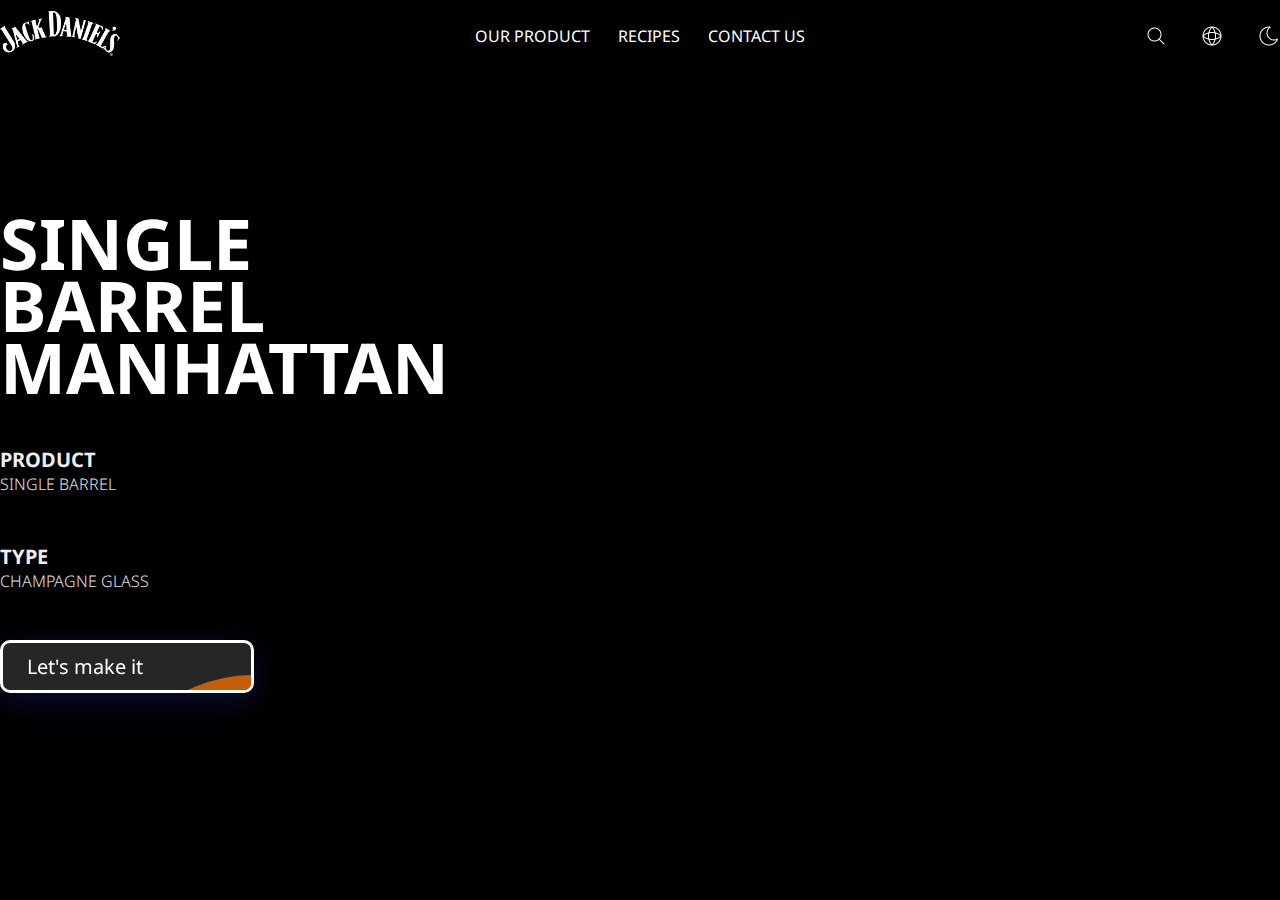
<file: recipe_detail_single.html>
<!DOCTYPE html>
<html lang="en">
<head>
    <meta charset="UTF-8">
    <meta http-equiv="X-UA-Compatible" content="IE=edge">
    <meta name="viewport" content="width=device-width, initial-scale=1.0">
    <link rel="stylesheet" href="making/single.css" type="text/css">
    <link href="https://fonts.googleapis.com/css2?family=Noto+Sans:wght@200;300;400;500;600;700;800;900&display=swap" rel="stylesheet">

    <title>Document</title>
</head>
<body>
    
<header>
    <div class="logo">
        <a href="index.html">
         <img class="logo" src="Logo.png">
        </a>
    </div>

    <div class="nav_list">
        <li><a href="our_product.html">OUR PRODUCT</a></li>
        <li><a href="recipes.html">RECIPES</a></li>
        <li><a href="#">CONTACT US</a></li>
    </div>

    <div class="icon_list">
        <img class="Search Icon" src="Search.png">
        <img class="lan Icon" src="lan.png">
        <img class="dark_mode Icon" src="dark_mode.png">
    </div>
 
</header>

<container class="making_drink">
    <div class="making">
        <div class="info">
            <h1>SINGLE BARREL MANHATTAN</h1>
            <div class="product_name">
                <h2>PRODUCT</h2>
                <h3>SINGLE BARREL</h3>
            </div>
            <div class="product_name">
                <h2>TYPE</h2>
                <h3>CHAMPAGNE GLASS</h3>
            </div>
            
            <div class="button">
                <div class="more">
                    <span>Let's make it</span>
                </div>
        
            </div>
         
        </div>
    <div class="making">
       
            <div class="topping"><img class="cherry" src="cherry.png"></div>
            <div class="cup">

                <div class="cuptop">
                    <div class="mat"></div>
                    <div class="mat"></div>
                    <div class="mat"></div>
                    <div class="mat"></div>
                </div>
                <div class="cupbottom"></div>
            <div class="cupdesign"></div>
        </div>
        
    </div>

        <div class="process">
          <div class="start">
            <div class="box">
                <img src="oldno7_drink.png">
                <p>1.5 oz oz
                    Jack Daniel's
                    Single Barrel Select</p>
            </div>
            <div class="box">
                <img src="oldno7_drink.png">
                <p>Pour 1/2 oz oz
                    sweet vermouth
                    
                    </p>
            </div>
            <div class="box">
                <img src="oldno7_drink.png">
                <p>Add 1/2 oz oz
                    dry vermouth
                    
                    </p>
            </div>
            <div class="box">
                <img src="cherry.png">
                <p>Add dark cherries sunk to bottom of glass to garnish</p>
            </div>
    
           </div>
        </div>
    </div>
</container>


<script src="making/detail_single.js"></script>
</body>
</file>
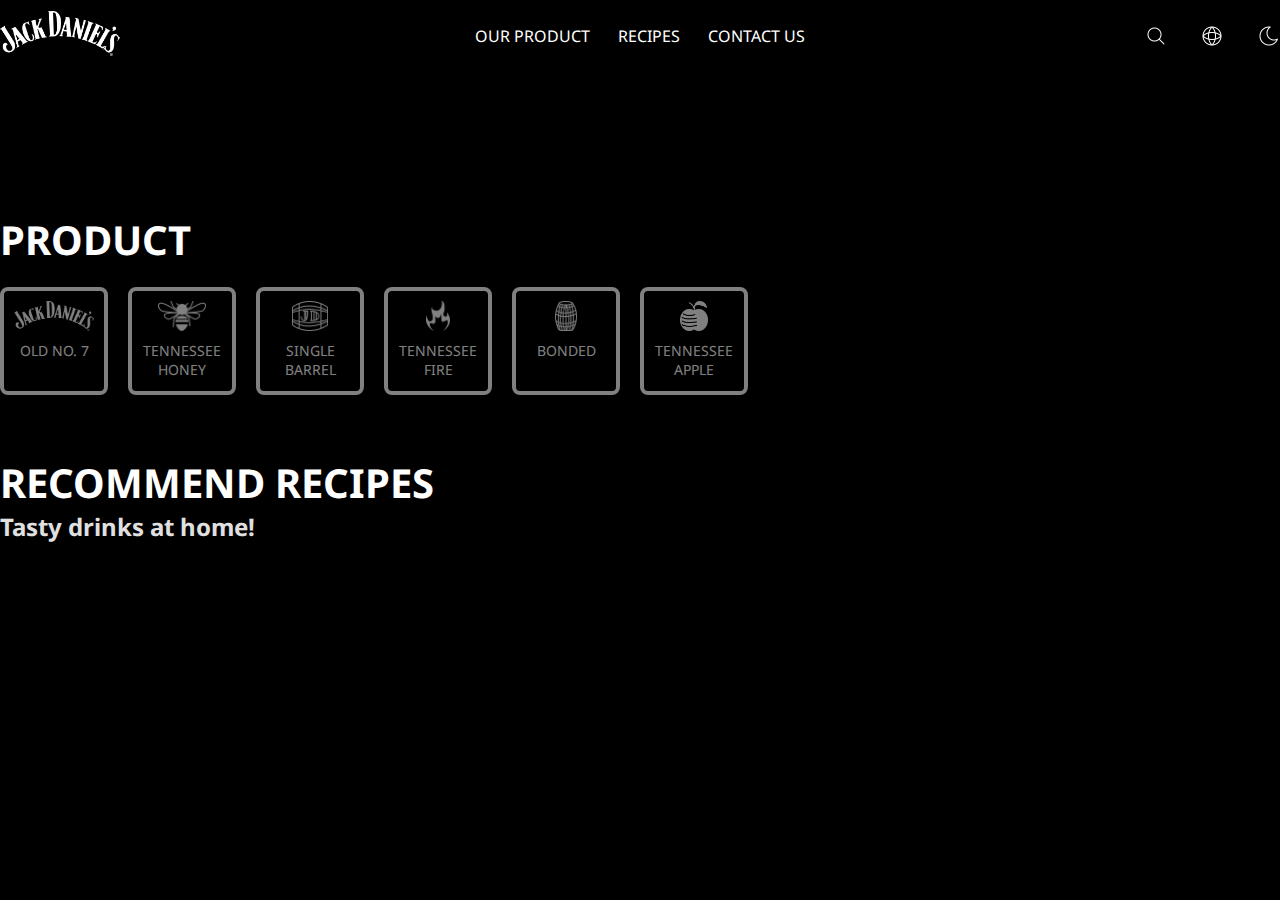
<file: recipes.html>
<!DOCTYPE html>
<html lang="en">
<head>
    <meta charset="UTF-8">
    <meta http-equiv="X-UA-Compatible" content="IE=edge">
    <meta name="viewport" content="width=device-width, initial-scale=1.0">
    <link rel="stylesheet" href="recipes.css" type="text/css">
    <link href="https://fonts.googleapis.com/css2?family=Noto+Sans:wght@200;300;400;500;600;700;800;900&display=swap" rel="stylesheet">


    <title>Document</title>
</head>
<body>
    
<header>
    <div class="logo">
        <a href="index.html">
         <img class="logo" src="Logo.png">
        </a>
    </div>

    <div class="nav_list">
        <li><a href="our_product.html">OUR PRODUCT</a></li>
        <li><a href="recipes.html">RECIPES</a></li>
        <li><a href="#">CONTACT US</a></li>
    </div>

    <div class="icon_list">
        <img class="Search Icon" src="Search.png">
        <img class="lan Icon" src="lan.png">
        <img class="dark_mode Icon" src="dark_mode.png">
    </div>
 
</header>

<main>
    <h1>PRODUCT</h1>
    <div class="list">
        <div class="box">
            <img src="Logo.png">
            <span class="name">OLD NO. 7</span>
        </div>
        <div class="box">
            <img src="recipe_icon/icon_honey.png">
            <span class="name">TENNESSEE HONEY</span>
        </div>
        <div class="box">
            <img src="recipe_icon/icon_single.png">
            <span class="name">SINGLE BARREL</span>
        </div>
        <div class="box">
            <img src="recipe_icon/icon_fire.png">
            <span class="name">TENNESSEE FIRE</span>
        </div>
        <div class="box">
            <img src="recipe_icon/icon_bonded.png">
            <span class="name">BONDED</span>
        </div>
        <div class="box">
            <img src="recipe_icon/icon_apple.png">
            <span class="name">TENNESSEE APPLE</span>
        </div>
    </div>
    <h1>RECOMMEND RECIPES</h1>
    <h2>Tasty drinks at home!</h2>





        <div class="drink one">
            <a href="recipe_detail_old.html">
            <div class="image">
                <img src="old_menu/Shirley.jpg">
            </div>
            </a>
            <div class="image">
                <img src="old_menu/Berry_Mule.png">
            </div>
            <div class="image">
                <img src="old_menu/Godfather.png">
            </div>
            <div class="image">
                <img src="old_menu/Jack_Ginger.png">
            </div>
            <div class="image">
                <img src="old_menu/Mule.png">
            </div>
            <div class="image">
                <img src="old_menu/Summer Nights.jpg">
            </div>
        </div>

        <div class="drink two">
            <a href="recipe_detail_honey.html">
            <div class="image">
                <img src="honey_menu/Mash Old Pal.png">
            </div>
            </a>
            <div class="image">
                <img src="honey_menu/HoneyGingerBeer.jpg">
            </div>
            <div class="image">
                <img src="honey_menu/Lemonade.png">
            </div>
            <div class="image">
                <img src="honey_menu/Rocks.png">
            </div>
            <div class="image">
                <img src="honey_menu/Smash.png">
            </div>
       
        </div>

        <div class="drink three">
            <a href="recipe_detail_single.html">
            <div class="image">
                <img src="single/Manhattan.jpg">
            </div>
            </a>
            <div class="image">
                <img src="single/Old Fashioned.jpg">
            </div>
            <div class="image">
                <img src="single/Proof Nea.jpg">
            </div>
            <div class="image">
                <img src="single/Sazerac.jpg">
            </div>
      
        </div>

        <div class="drink four">
            <a href="recipe_detail_fire.html">
            <div class="image">
                <img class="sour" src="fire/Sour.jpg" style="height: 330px; margin-bottom: 78px;">
            </div>
            </a>
            <div class="image">
                <img src="fire/redhot.jpg">
            </div>
            <div class="image">
                <img src="fire/Smashed Apple.jpg">
            </div>
        
        </div>

        <div class="drink five">
            <div class="image">
                <a href="recipe_detail_bonded.html">
                <img src="Winter Jack.jpg" style="height: 510px;">
                </a>
            </div>
            <div class="image">
                <img src="BondedB.jpg" style="height: 320px; margin-top: 100px;">
            </div>
     
        </div>

        <div class="drink six">
            <div class="image">
                <a href="recipe_detail_apple.html">
                    <img src="apple/Cran.png">
                </a>
            </div>
            <div class="image">
                <img src="apple/TennesseeApple.png">
            </div>
            <div class="image">
                <img src="apple/Fizz.png">
            </div>
            <div class="image">
                <img src="apple/JDTA_Rocks.png">
            </div>
            <div class="image">
                <img src="apple/Mule_Full.png">
            </div>
            <div class="image">
                <img src="apple/Spritz.png">
            </div>
        </div>


        
        


    <script src="recipes.js"></script>
</body>
</file>
<file: main.css>
*{
    margin: 0;
    padding: 0;
}

body{
    color: var(--div-main-color);
    background-color: black;
    max-width: 1440px;
    margin: 0 auto;
    position: relative;
    font-family: 'Noto Sans', sans-serif;

}
container:not(:last-child){
    margin-bottom: 250px;
}

h1{
    font-size: 50px;
    margin-bottom: 24px;
}
p{
    color: #E0E0E0;
}
.process p{
    
    font-size: 22px;
    max-width: 500px;
}
:root{
    --div-main-color: #ffffff;
}

li{
    list-style: none;
    color: var(--div-main-color);
}

a{
    text-decoration: none;
    color: var(--div-main-color);
}

@media screen and (max-width: 1440px) {
    header{
        
    }
}

/*header-----------------------------------------------*/
header{
    font-size: 16px;
    height: 72px;
    display: flex;
    flex-direction: row;
    align-items: center;
    justify-content: space-between;

    margin: 0 auto 140px auto;
 
}

.logo{
    flex: 1 0 0;
}
.logo{
    width: 120px;
    height: auto;
}


.nav_list{
    display: flex;
    flex-direction: row;
    align-items: center;
}
.nav_list li:nth-child(2){
    margin: 0 28px;
}


.icon_list{
    display: flex;
    flex-direction: row;
    align-items: center;
    justify-content: flex-end;
    flex: 1 0 0 ;
}
.icon_list img:nth-child(2){
    margin: 0 32px;
}
.Icon{
    width: 24px;
    height: 24px;
}





.main_img{
    width: 600px;
    height: auto;
    z-index: 100;
    position: fixed;
    display: block;
    left: 50%;
    transform: translate(-50%, -120px) rotate(20deg);
    transition: all 0.3s ease;
}

/*container-----------------------------------------------*/

main{
    position: relative;

}
p{
    font-size: 22px;
}
.intro{
    display: flex;
    text-align: center;
    justify-content: center;
    margin: 0 auto;
    padding-bottom: 250px;
}
.big_text{
    text-align: center;
    font-size: 310px;
    font-family: 'Bebas Neue', sans-serif;
    font-weight: 500;
    line-height: 240px;
    letter-spacing: -10px;
}


.history{
    display: flex;
    flex-direction: row;
    justify-content: space-between;
    padding-top: 140px;
    padding-bottom: 250px;
}
.right h2{
    margin-bottom: 20px;
    font-size: 40px;
}
.right .text{
    margin-bottom: 80px;
}
.small_title{
    color: #EEEEEE;
    font-weight: bold;
    font-size: 22px;
}
.process{

    display: flex;
    flex-direction: column;
}
.move_text{
    display: flex;
    flex-direction: column;
    justify-content: flex-end;
    align-items: flex-end;
    transition: 0.5s;
    z-index: 1000;
}

.explain{
    max-width: 500px;
    opacity: 0;
    transition: 0.5s;
}
.explain .right{
    display: flex;
    flex-direction: column;
}
.process h2{
    font-weight: bold;
    font-size: 50px;
    margin-bottom: 24px;
    letter-spacing: -3px;
    line-height: 50px;
}
.text{
    display: flex;
    flex-direction: column;
    width: 500px;
    margin-bottom: 36px;
    transition: 0.8s;
   
}

.pack{
    
    display: flex;
    flex-direction: column;
    text-align: center;
    padding-top: 240px;
    margin-bottom: 0px;

}
.roof{
    margin: 0 auto;
    width: 488px;
    background-color: transparent;
    height: 800px;
    box-shadow: 0px 0px 250px 96px rgba(255, 255, 255, 0.2);
    margin-bottom: 50px;
    perspective: 1500px;
    position: relative;
    z-index: 1000;

}
.box{
    width: 488px;
	height: 800px;
	border: 1px #000 solid;
    background-image: url(wrapper_main.png);
    background-position: center;
    background-repeat: no-repeat;
    background-size: 500px;
    background-color: #000;
border: 1px solid #ffffff;

    transform-origin: 3% 50% 0px;
    transform: rotateY(-122deg) ;
    transition: all 0.5s ease;
    z-index: 500;
    position: relative;
}


.button{
    
    padding: 10px 30px;
    font-size: 20px;
    cursor: pointer;
    margin: 0 auto;
    font-family: 'Noto Sans', sans-serif;
    transition: 2s ease;
    margin-top: 14px;
}

.more { 
    width: 200px;
    background: rgba( 255, 255, 255, 0.15 );
    box-shadow: 0 8px 32px 0 rgba( 31, 38, 135, 0.37 );
    backdrop-filter: blur( 6.5px );
    display: block;
    color: #fff; 
    border: 3px solid #fff; 
    padding: 10px 24px; 
    border-radius: 10px; 
    position: absolute; 
    top: 50%; 
    left: 50%; 
    transform: translate(-50%, -50%); 
    overflow: hidden; 
    transition: all 1s; 
} 

.more:before { 
    content: ""; 
    position: absolute; 
    width: 400px; 
    height: 400px; 
    border-radius: 150px; 
    background-color: #c75d07; 
    top: 32px; 
    left: 50%; 
    transform: translate(-6%); 
    animation: wave 8s infinite linear; 
    transition: all 1s; 
} 
.more:hover:before { 
    top: -50px; 
} 

span { 
    position: relative; 
}

@keyframes wave {
  0% { 
    transform: translate(-50%) rotate(-180deg); 
}
  100% { 
    transform: translate(-50%) rotate(360deg); 
} 
}
</file>
<file: our_product.css>
*{
    margin: 0;
    padding: 0;
}

body{
    color: var(--div-main-color);
    background-color: black;

    margin: 0 auto;
    overflow: hidden;
    font-family: 'Noto Sans', sans-serif;
}

li{
    list-style: none;
    color: var(--div-main-color);
}

a{
    text-decoration: none;
    color: var(--div-main-color);
}

:root{
    --div-main-color: #ffffff;
}

/*header-----------------------------------------------*/
header{
    max-width: 1440px;
    font-size: 16px;
    height: 72px;
    display: flex;
    flex-direction: row;
    align-items: center;
    justify-content: space-between;

    margin: 0 auto 140px auto;
 
}

.logo{
    flex: 1 0 0;
}
.logo{
    width: 120px;
    height: auto;
}


.nav_list{
    display: flex;
    flex-direction: row;
    align-items: center;
}
.nav_list li:nth-child(2){
    margin: 0 28px;
}


.icon_list{
    display: flex;
    flex-direction: row;
    align-items: center;
    justify-content: flex-end;
    flex: 1 0 0 ;
}
.icon_list img:nth-child(2){
    margin: 0 32px;
}
.Icon{
    width: 24px;
    height: 24px;
}


/*main-----------------------------------------------*/

main{
    padding-left: 20%;
    display: flex;
    flex-direction: row;
    align-items: center;
    scroll-behavior: smooth;
    animation-duration: 1;

    overflow: hidden;
}
.product_box{
    font-size: 70px;
    line-height: 95px;

    width: 1250px;
    height: 650px;
    margin-right: 220px;
    display: flex;
    align-items: center;
    flex-direction: row;
    justify-content: space-between;
    text-transform: uppercase;
    transition: 0.5s ease-in;

}
main .text{
    width: 726px;
    margin-left: 50px;
    display: flex;
    flex-direction: column;
    transition: 0.5s;
}

.pro_img img{
   
    height: 650px;
    width: auto;
}

.to_recipe{
    display: flex;
    flex-direction: row;
    align-items: center;
}
.to_recipe img{
    margin-left: 20px;
    width: auto;
    height: 40px;
}
.name, .to_recipe{
    font-weight: 800;
    letter-spacing: -2px;
}
.explain{
    font-weight: 900;
    letter-spacing: -8px;
    color: #000000;
    line-height: 72PX;
    margin: 10PX 0;
    text-shadow: -1px 0 #ffffff, 0 1px #ffffff, 1px 0 #ffffff, 0 -1px #ffffff;
}

.stroke{
    text-shadow: -1px 0 #ffffff, 0 1px #ffffff, 1px 0 #ffffff, 0 -1px #ffffff;
}
</file>
<file: making/apple.css>
*{
    margin: 0;
    padding: 0;
}

body{
    color: var(--div-main-color);
    background-color: black;
    max-width: 1440px;
    margin: 0 auto;
    font-family: 'Noto Sans', sans-serif;
}
h1{
    font-size: 70px;
}
:root{
    --div-main-color: #ffffff;
}

li{
    list-style: none;
    color: var(--div-main-color);
}

a{
    text-decoration: none;
    color: var(--div-main-color);
}

@media screen and (max-width: 1440px) {
    header{
        
    }
}
p{
    font-size: 20px;
}
/*header-----------------------------------------------*/
header{
    font-size: 16px;
    height: 72px;
    display: flex;
    flex-direction: row;
    align-items: center;
    justify-content: space-between;

    margin: 0 auto 140px auto;
 
}

.logo{
    flex: 1 0 0;
}
.logo{
    width: 120px;
    height: auto;
}


.nav_list{
    display: flex;
    flex-direction: row;
    align-items: center;
}
.nav_list li:nth-child(2){
    margin: 0 28px;
}
.icon_list{
    display: flex;
    flex-direction: row;
    align-items: center;
    justify-content: flex-end;
    flex: 1 0 0 ;
}
.icon_list img:nth-child(2){
    margin: 0 32px;
}
.Icon{
    width: 24px;
    height: 24px;
}




.info{
    width: 442px;
    margin-bottom: 50px;
    display: flex;
    flex-direction: column;
    text-align: left;
    justify-content: flex-start;
    
}
.product_name{
    margin-bottom: 48px;
}
.process{
    width: 442px;
    
}
.info h1{
    margin-bottom: 48px;
    line-height: 62px;
}
.making{
    display: flex;
    flex-direction: row;
    justify-content: space-between;
    position: relative;

}
.add{
    display: flex;
    flex-direction: row;
    align-items: center;
}
.add img{
    width: 60px;
    height: auto;
    margin-right: 30px;
}
.cup{
    width: 378px;
    height: 630px;
}

.box{
    display: flex;
    flex-direction: row;
    align-items: center;
    margin-bottom:30px;
    opacity: 0;
    transition: 1s;
}
.making h2{
    font-size: 20px;
    color: #EEEEEE;
    font-weight: bold;
}
.making h3{
    font-size: 16px;
    font-weight: 300;
    color: #E0E0E0;
}
.box img{
    width: 80px;
    height: auto;
    margin-right: 30px;
}

.making{
    position: relative;
    display: flex;
  
}
.cup{
    position: relative;
    margin-top: 100px;
    width: 330px;
    height: 400px;
    border: 1px solid #ffffff;
    border-radius: 8px;
    overflow: hidden;
    transition: 0.5s;

    display: none;

}


.button{
    display: flex;
    font-size: 20px;
    cursor: pointer;
    font-family: 'Noto Sans', sans-serif;
    transition: 2s ease;

}

.more { 
    width: 200px;
    background: rgba( 255, 255, 255, 0.15 );
    box-shadow: 0 8px 32px 0 rgba( 31, 38, 135, 0.37 );
    backdrop-filter: blur( 6.5px );
    display: block;
    color: #fff; 
    border: 3px solid #fff; 
    padding: 10px 24px; 
    border-radius: 10px; 
    overflow: hidden; 
    transition: all 1s; 
} 

.more:before { 
    content: ""; 
    position: absolute; 
    width: 400px; 
    height: 400px; 
    border-radius: 150px; 
    background-color: #c75d07; 
    top: 32px; 
    left: 50%; 
    transform: translate(-6%); 
    animation: wave 8s infinite linear; 
    transition: all 1s; 
} 
.more:hover:before { 
    top: -50px; 
} 

span { 
    position: relative; 
}

@keyframes wave {
  0% { 
    transform: translate(-50%) rotate(-180deg); 
}
  100% { 
    transform: translate(-50%) rotate(360deg); 
} 
} 



.cupdesign{
    position: absolute;
    width: 330px;
    height: 50px;
    background-color: #ffffff;
    bottom: 0;
    opacity: 0.5;
}
.mat:nth-child(1){
    position: absolute;
    transition: 1s;
    opacity: 0;

    transform: translateY(-94px)

}

.ice {
    width: 120px;
    height: 120px;
    background-color: #5eb0fc;
    border-radius: 8px;
  }
  @keyframes ice {
    40% {transform: translateY(-30px);}
	100% {transform: translateY(-94px);}
  }


.mat:nth-child(2){
    position: absolute;
    width: 330px;
    height: 0px;
    background-color: #4fb353;
    bottom: 50px;
    opacity: 0.5;
    transition: 0.9s;
}
.mat:nth-child(3){
    position: absolute;
    width: 330px;
    height: 0px;
    background-color: #ffe74f;
    bottom: 320px;
    opacity: 0.5;
    transition: 0.9s;
}

.topping{
    display: none;
    position: absolute;
    transform: translateY(55px);
    margin-left: 20px;
    transition: 0.9s;
}
.cherry{
    
    width: 150px;
    height: auto;
}
@keyframes cherry {
    40% {transform: translateY(70px);}
	100% {transform: translateY(55px);}
  }
</file>
<file: making/bonded.css>
*{
    margin: 0;
    padding: 0;
}

body{
    color: var(--div-main-color);
    background-color: black;
    max-width: 1440px;
    margin: 0 auto;
    font-family: 'Noto Sans', sans-serif;
}
h1{
    font-size: 70px;
}
:root{
    --div-main-color: #ffffff;
}

li{
    list-style: none;
    color: var(--div-main-color);
}

a{
    text-decoration: none;
    color: var(--div-main-color);
}

@media screen and (max-width: 1440px) {
    header{
        
    }
}
p{
    font-size: 20px;
}
/*header-----------------------------------------------*/
header{
    font-size: 16px;
    height: 72px;
    display: flex;
    flex-direction: row;
    align-items: center;
    justify-content: space-between;

    margin: 0 auto 140px auto;
 
}

.logo{
    flex: 1 0 0;
}
.logo{
    width: 120px;
    height: auto;
}


.nav_list{
    display: flex;
    flex-direction: row;
    align-items: center;
}
.nav_list li:nth-child(2){
    margin: 0 28px;
}
.icon_list{
    display: flex;
    flex-direction: row;
    align-items: center;
    justify-content: flex-end;
    flex: 1 0 0 ;
}
.icon_list img:nth-child(2){
    margin: 0 32px;
}
.Icon{
    width: 24px;
    height: 24px;
}




.info{
    width: 442px;
    margin-bottom: 50px;
    display: flex;
    flex-direction: column;
    text-align: left;
    justify-content: flex-start;
    
}
.product_name{
    margin-bottom: 48px;
}
.process{
    width: 442px;
    
}
.info h1{
    margin-bottom: 48px;
    line-height: 62px;
}
.making{
    display: flex;
    flex-direction: row;
    justify-content: space-between;
    position: relative;

}
.add{
    display: flex;
    flex-direction: row;
    align-items: center;
}
.add img{
    width: 60px;
    height: auto;
    margin-right: 30px;
}
.cup{
    width: 378px;
    height: 630px;
}

.box{
    display: flex;
    flex-direction: row;
    align-items: center;
    margin-bottom:30px;
    opacity: 0;
    transition: 1s;
}
.making h2{
    font-size: 20px;
    color: #EEEEEE;
    font-weight: bold;
}
.making h3{
    font-size: 16px;
    font-weight: 300;
    color: #E0E0E0;
}
.box img{
    width: 80px;
    height: auto;
    margin-right: 30px;
}

.making{
    position: relative;
    display: flex;
  
}
.cup{
    position: relative;
    margin-top: 100px;
    overflow: hidden;
    transition: 0.5s;
    display: none;

}
.cuptop{
    position: relative;
    width: 200px;
    height: 360px;
    border: 1px solid #ffffff;
    border-radius: 8px 8px 120px 120px ;
    margin: 0 auto;
    overflow: hidden;
    
}
.cupdesign{

margin: 0 auto;
left: 40%;
    width: 14px;
    height: 190px;
    background-color: rgba( 255, 255, 255, 0.3 );
    box-shadow: 0 8px 32px 0 rgba( 31, 38, 135, 0.37 );
    backdrop-filter: blur( 6.5px );
    display: block;
    color: #fff;
    border: 1px solid #E0E0E0;
    border-radius: 0 0 6px 6px;
    
}
.cupbottom{
    margin: 160px -80px;
    width: 170px;
    height: 66px;
    background: red;
    border-radius: 100px / 40px;

    background-color: rgba( 255, 255, 255, 0.3 );
    box-shadow: 0 8px 32px 0 rgba( 31, 38, 135, 0.37 );
    backdrop-filter: blur( 6.5px );
    border: 1px solid #E0E0E0;
}
.button{
    display: flex;
    font-size: 20px;
    cursor: pointer;
    font-family: 'Noto Sans', sans-serif;
    transition: 2s ease;

}

.more { 
    width: 200px;
    background: rgba( 255, 255, 255, 0.15 );
    box-shadow: 0 8px 32px 0 rgba( 31, 38, 135, 0.37 );
    backdrop-filter: blur( 6.5px );
    display: block;
    color: #fff; 
    border: 3px solid #fff; 
    padding: 10px 24px; 
    border-radius: 10px; 
    overflow: hidden; 
    transition: all 1s; 
} 

.more:before { 
    content: ""; 
    position: absolute; 
    width: 400px; 
    height: 400px; 
    border-radius: 150px; 
    background-color: #c75d07; 
    top: 32px; 
    left: 50%; 
    transform: translate(-6%); 
    animation: wave 8s infinite linear; 
    transition: all 1s; 
} 
.more:hover:before { 
    top: -50px; 
} 

span { 
    position: relative; 
}

@keyframes wave {
  0% { 
    transform: translate(-50%) rotate(-180deg); 
}
  100% { 
    transform: translate(-50%) rotate(360deg); 
} 
} 

.mat:nth-child(1){
    position: absolute;
    width: 330px;
    height: 0px;
    background-color: #d1583b;
    bottom: 0;
    opacity: 0.5;
    transition: 0.9s;
}
.mat:nth-child(2){
    position: absolute;
    width: 330px;
    height: 0px;
    background-color: #feff00;
    bottom: 150px;
    opacity: 0.5;
    transition: 0.9s;
}
.mat:nth-child(3){
    position: absolute;
    width: 330px;
    height: 0px;
    background-color: #ffbf4f;
    bottom: 280px;
    opacity: 0.5;
    transition: 0.9s;
}
.topping{
    display: none;
    position: absolute;
    transform: translateY(90px);
    margin-left: 20px;
    transition: 0.9s;
}
.cherry{
    
    width: 150px;
    height: auto;
}
@keyframes cherry {
    40% {transform: translateY(120px);}
	100% {transform: translateY(90px);}
  }
</file>
<file: making/fire.css>
*{
    margin: 0;
    padding: 0;
}

body{
    color: var(--div-main-color);
    background-color: black;
    max-width: 1440px;
    margin: 0 auto;
    font-family: 'Noto Sans', sans-serif;
}
h1{
    font-size: 70px;
}
:root{
    --div-main-color: #ffffff;
}

li{
    list-style: none;
    color: var(--div-main-color);
}

a{
    text-decoration: none;
    color: var(--div-main-color);
}

@media screen and (max-width: 1440px) {
    header{
        
    }
}
p{
    font-size: 20px;
}
/*header-----------------------------------------------*/
header{
    font-size: 16px;
    height: 72px;
    display: flex;
    flex-direction: row;
    align-items: center;
    justify-content: space-between;

    margin: 0 auto 140px auto;
 
}

.logo{
    flex: 1 0 0;
}
.logo{
    width: 120px;
    height: auto;
}


.nav_list{
    display: flex;
    flex-direction: row;
    align-items: center;
}
.nav_list li:nth-child(2){
    margin: 0 28px;
}
.icon_list{
    display: flex;
    flex-direction: row;
    align-items: center;
    justify-content: flex-end;
    flex: 1 0 0 ;
}
.icon_list img:nth-child(2){
    margin: 0 32px;
}
.Icon{
    width: 24px;
    height: 24px;
}




.info{
    width: 442px;
    margin-bottom: 50px;
    display: flex;
    flex-direction: column;
    text-align: left;
    justify-content: flex-start;
    
}
.product_name{
    margin-bottom: 48px;
}
.process{
    width: 442px;
    
}
.info h1{
    margin-bottom: 48px;
    line-height: 62px;
}
.making{
    display: flex;
    flex-direction: row;
    justify-content: space-between;
    position: relative;

}
.add{
    display: flex;
    flex-direction: row;
    align-items: center;
}
.add img{
    width: 60px;
    height: auto;
    margin-right: 30px;
}
.cup{
    width: 378px;
    height: 630px;
}

.box{
    display: flex;
    flex-direction: row;
    align-items: center;
    margin-bottom:30px;
    opacity: 0;
    transition: 1s;
}
.making h2{
    font-size: 20px;
    color: #EEEEEE;
    font-weight: bold;
}
.making h3{
    font-size: 16px;
    font-weight: 300;
    color: #E0E0E0;
}
.box img{
    width: 80px;
    height: auto;
    margin-right: 30px;
}

.making{
    position: relative;
    display: flex;
  
}
.cup{
    position: relative;
    margin-top: 100px;
    width: 266px;
    height: 534px;
    border: 1px solid #ffffff;
    border-radius: 8px;
    overflow: hidden;
    transition: 0.5s;

    display: none;

}


.button{
    display: flex;
    font-size: 20px;
    cursor: pointer;
    font-family: 'Noto Sans', sans-serif;
    transition: 2s ease;

}

.more { 
    width: 200px;
    background: rgba( 255, 255, 255, 0.15 );
    box-shadow: 0 8px 32px 0 rgba( 31, 38, 135, 0.37 );
    backdrop-filter: blur( 6.5px );
    display: block;
    color: #fff; 
    border: 3px solid #fff; 
    padding: 10px 24px; 
    border-radius: 10px; 
    overflow: hidden; 
    transition: all 1s; 
} 

.more:before { 
    content: ""; 
    position: absolute; 
    width: 400px; 
    height: 400px; 
    border-radius: 150px; 
    background-color: #c75d07; 
    top: 32px; 
    left: 50%; 
    transform: translate(-6%); 
    animation: wave 8s infinite linear; 
    transition: all 1s; 
} 
.more:hover:before { 
    top: -50px; 
} 

span { 
    position: relative; 
}

@keyframes wave {
  0% { 
    transform: translate(-50%) rotate(-180deg); 
}
  100% { 
    transform: translate(-50%) rotate(360deg); 
} 
} 



.cupdesign{
    position: absolute;
    width: 330px;
    height: 50px;
    background-color: #ffffff;
    bottom: 0;
    opacity: 0.5;
}
.mat:nth-child(1){
    position: absolute;
    transition: 1s;
    opacity: 0;

    transform: translateY(-94px)

}

.ice {
    width: 100px;
    height: 100px;
    background-color: #5eb0fc;
    border-radius: 8px;
  }
  @keyframes ice {
    40% {transform: translateY(-80px);}
	100% {transform: translateY(-110px);}
  }


.mat:nth-child(2){
    position: absolute;
    width: 330px;
    height: 0px;
    background-color: #ff6f4b;
    bottom: 50px;
    opacity: 0.5;
    transition: 0.9s;
}
.mat:nth-child(3){
    position: absolute;
    width: 330px;
    height: 0px;
    background-color: #ffe74f;
    bottom: 320px;
    opacity: 0.5;
    transition: 0.9s;
}
.mat:nth-child(4){
    position: absolute;
    width: 330px;
    height: 0px;
    background-color: #fffce6;
    bottom: 488px;
    opacity: 0.5;
    transition: 0.9s;
}

.topping{
    display: none;
    position: absolute;
    transform: translateY(9px);
    margin-left: 20px;
    transition: 0.9s;
}
.cherry{
    
    width: 110px;
    height: auto;
}
@keyframes cherry {
    40% {transform: translateY(30px);}
	100% {transform: translateY(9px);}
  }
</file>
<file: making/honey.css>
*{
    margin: 0;
    padding: 0;
}

body{
    color: var(--div-main-color);
    background-color: black;
    max-width: 1440px;
    margin: 0 auto;
    font-family: 'Noto Sans', sans-serif;
}
h1{
    font-size: 70px;
}
:root{
    --div-main-color: #ffffff;
}

li{
    list-style: none;
    color: var(--div-main-color);
}

a{
    text-decoration: none;
    color: var(--div-main-color);
}

@media screen and (max-width: 1440px) {
    header{
        
    }
}
p{
    font-size: 20px;
}
/*header-----------------------------------------------*/
header{
    font-size: 16px;
    height: 72px;
    display: flex;
    flex-direction: row;
    align-items: center;
    justify-content: space-between;

    margin: 0 auto 140px auto;
 
}

.logo{
    flex: 1 0 0;
}
.logo{
    width: 120px;
    height: auto;
}


.nav_list{
    display: flex;
    flex-direction: row;
    align-items: center;
}
.nav_list li:nth-child(2){
    margin: 0 28px;
}
.icon_list{
    display: flex;
    flex-direction: row;
    align-items: center;
    justify-content: flex-end;
    flex: 1 0 0 ;
}
.icon_list img:nth-child(2){
    margin: 0 32px;
}
.Icon{
    width: 24px;
    height: 24px;
}




.info{
    width: 442px;
    margin-bottom: 50px;
    display: flex;
    flex-direction: column;
    text-align: left;
    justify-content: flex-start;
    
}
.product_name{
    margin-bottom: 48px;
}
.process{
    width: 442px;
    
}
.info h1{
    margin-bottom: 48px;
    line-height: 62px;
}
.making{
    display: flex;
    flex-direction: row;
    justify-content: space-between;
    position: relative;

}
.add{
    display: flex;
    flex-direction: row;
    align-items: center;
}
.add img{
    width: 60px;
    height: auto;
    margin-right: 30px;
}
.cup{
    width: 378px;
    height: 630px;
}

.box{
    display: flex;
    flex-direction: row;
    align-items: center;
    margin-bottom:30px;
    opacity: 0;
    transition: 1s;
}
.making h2{
    font-size: 20px;
    color: #EEEEEE;
    font-weight: bold;
}
.making h3{
    font-size: 16px;
    font-weight: 300;
    color: #E0E0E0;
}
.box img{
    width: 80px;
    height: auto;
    margin-right: 30px;
}

.making{
    position: relative;
    display: flex;
  
}
.cup{
    position: relative;
    margin-top: 100px;
    overflow: hidden;
    transition: 0.5s;
    display: none;

}
.cuptop{
   
    width: 330px;
    height: 140px;

    
}
.cuptop img{
    width: 320px;
    height: auto;
}
.cupdesign{
position: absolute;
left: 40%;
    width: 14px;
    bottom: 150px;
    height: 290px;
    background-color: rgba( 255, 255, 255, 0.3 );
    box-shadow: 0 8px 32px 0 rgba( 31, 38, 135, 0.37 );
    backdrop-filter: blur( 6.5px );
    display: block;
    color: #fff;
    border: 1px solid #E0E0E0;
    border-radius: 0 0 6px 6px;
    z-index: 1000;
    
}
.cupbottom{
    position: absolute;
    bottom: 92px;
    left: 16%;
    width: 200px;
    height: 80px;
    background: red;
    border-radius: 100px / 40px;

    background-color: rgba( 255, 255, 255, 0.3 );
    box-shadow: 0 8px 32px 0 rgba( 31, 38, 135, 0.37 );
    backdrop-filter: blur( 6.5px );
    border: 1px solid #E0E0E0;
}
.hide_left{
    position: absolute;
    top: 0;
    width: 0;
    height: 0;
    border-style: solid;
    border-width: 200px 0 0 160px;
    border-color: transparent transparent transparent #000000;
    z-index: 100;
}
.hide_right{
    position: absolute;
    top: 0;
    right: 58px;
    width: 0;
    height: 0;
    border-style: solid;
    border-width: 0 0 200px 160px;
    border-color: transparent transparent #000000 transparent;
    z-index: 100;
}

.button{
    display: flex;
    font-size: 20px;
    cursor: pointer;
    font-family: 'Noto Sans', sans-serif;
    transition: 2s ease;

}

.more { 
    width: 200px;
    background: rgba( 255, 255, 255, 0.15 );
    box-shadow: 0 8px 32px 0 rgba( 31, 38, 135, 0.37 );
    backdrop-filter: blur( 6.5px );
    display: block;
    color: #fff; 
    border: 3px solid #fff; 
    padding: 10px 24px; 
    border-radius: 10px; 
    overflow: hidden; 
    transition: all 1s; 
} 

.more:before { 
    content: ""; 
    position: absolute; 
    width: 400px; 
    height: 400px; 
    border-radius: 150px; 
    background-color: #c75d07; 
    top: 32px; 
    left: 50%; 
    transform: translate(-6%); 
    animation: wave 8s infinite linear; 
    transition: all 1s; 
} 
.more:hover:before { 
    top: -50px; 
} 

span { 
    position: relative; 
}

@keyframes wave {
  0% { 
    transform: translate(-50%) rotate(-180deg); 
}
  100% { 
    transform: translate(-50%) rotate(360deg); 
} 
} 

.mat:nth-child(2){
    position: absolute;
    width: 320px;
    height: 0px;
    background-color: #c75d07;
    bottom: 442px;
    transition: 0.9s;
    opacity: 0.5;
}
.mat:nth-child(3){
    position: absolute;
    width: 320px;
    height: 0px;
    background-color: #ffbe08;
    bottom: 538px;
    opacity: 0.5;
    transition: 0.9s;
}
.mat:nth-child(4){
    position: absolute;
    width: 320px;
    height: 0px;
    background-color: #ff8a00;
    bottom: 577px;
    opacity: 0.5;
    transition: 0.9s;
}
.mat:nth-child(5){
    position: absolute;
    width: 320px;
    height: 0px;
    background-color: #f2ff7a;
    bottom: 597px;
    opacity: 0.5;
    transition: 0.9s;
}
.topping{
    display: none;
    position: absolute;
    transform: translateY(45px);
    margin-left: 20px;
    transition: 0.9s;
}
.cherry{
    width: 150px;
    height: auto;
}
@keyframes cherry {
    40% {transform: translateY(60px);}
	100% {transform: translateY(45px);}
  }
</file>
<file: making/old.css>
*{
    margin: 0;
    padding: 0;
}

body{
    color: var(--div-main-color);
    background-color: black;
    max-width: 1440px;
    margin: 0 auto;
    font-family: 'Noto Sans', sans-serif;
}
h1{
    font-size: 70px;
}
:root{
    --div-main-color: #ffffff;
}

li{
    list-style: none;
    color: var(--div-main-color);
}

a{
    text-decoration: none;
    color: var(--div-main-color);
}

@media screen and (max-width: 1440px) {
    header{
        
    }
}
p{
    font-size: 20px;
}
/*header-----------------------------------------------*/
header{
    font-size: 16px;
    height: 72px;
    display: flex;
    flex-direction: row;
    align-items: center;
    justify-content: space-between;

    margin: 0 auto 140px auto;
 
}

.logo{
    flex: 1 0 0;
}
.logo{
    width: 120px;
    height: auto;
}


.nav_list{
    display: flex;
    flex-direction: row;
    align-items: center;
}
.nav_list li:nth-child(2){
    margin: 0 28px;
}
.icon_list{
    display: flex;
    flex-direction: row;
    align-items: center;
    justify-content: flex-end;
    flex: 1 0 0 ;
}
.icon_list img:nth-child(2){
    margin: 0 32px;
}
.Icon{
    width: 24px;
    height: 24px;
}




.info{
    width: 442px;
    margin-bottom: 50px;
    display: flex;
    flex-direction: column;
    text-align: left;
    justify-content: flex-start;
    
}
.product_name{
    margin-bottom: 48px;
}
.process{
    width: 442px;
    
}
.info h1{
    margin-bottom: 48px;
    line-height: 62px;
}
.making{
    display: flex;
    flex-direction: row;
    justify-content: space-between;
    position: relative;

}
.add{
    display: flex;
    flex-direction: row;
    align-items: center;
}
.add img{
    width: 60px;
    height: auto;
    margin-right: 30px;
}
.cup{
    width: 378px;
    height: 630px;
}

.box{
    display: flex;
    flex-direction: row;
    align-items: center;
    margin-bottom:30px;
    opacity: 0;
    transition: 1s;
}
.making h2{
    font-size: 20px;
    color: #EEEEEE;
    font-weight: bold;
}
.making h3{
    font-size: 16px;
    font-weight: 300;
    color: #E0E0E0;
}
.box img{
    width: 80px;
    height: auto;
    margin-right: 30px;
}

.making{
    position: relative;
    display: flex;
  
}
.cup{
    position: relative;
    margin-top: 100px;
    width: 330px;
    height: 680px;
    border: 1px solid #ffffff;
    border-radius: 8px;
    overflow: hidden;
    transition: 0.5s;

    display: none;

}


.button{
    display: flex;
    font-size: 20px;
    cursor: pointer;
    font-family: 'Noto Sans', sans-serif;
    transition: 2s ease;

}

.more { 
    width: 200px;
    background: rgba( 255, 255, 255, 0.15 );
    box-shadow: 0 8px 32px 0 rgba( 31, 38, 135, 0.37 );
    backdrop-filter: blur( 6.5px );
    display: block;
    color: #fff; 
    border: 3px solid #fff; 
    padding: 10px 24px; 
    border-radius: 10px; 
    overflow: hidden; 
    transition: all 1s; 
} 

.more:before { 
    content: ""; 
    position: absolute; 
    width: 400px; 
    height: 400px; 
    border-radius: 150px; 
    background-color: #c75d07; 
    top: 32px; 
    left: 50%; 
    transform: translate(-6%); 
    animation: wave 8s infinite linear; 
    transition: all 1s; 
} 
.more:hover:before { 
    top: -50px; 
} 

span { 
    position: relative; 
}

@keyframes wave {
  0% { 
    transform: translate(-50%) rotate(-180deg); 
}
  100% { 
    transform: translate(-50%) rotate(360deg); 
} 
} 



.cupdesign{
    position: absolute;
    width: 330px;
    height: 50px;
    background-color: #ffffff;
    bottom: 0;
    opacity: 0.5;
}
.mat:nth-child(1){
    position: absolute;
    transition: 1s;
    opacity: 0;

    transform: translateY(-94px)

}

.ice {
    width: 120px;
    height: 120px;
    background-color: #5eb0fc;
    border-radius: 8px;
  }
  @keyframes ice {
    40% {transform: translateY(-30px);}
	100% {transform: translateY(-94px);}
  }


.mat:nth-child(2){
    position: absolute;
    width: 330px;
    height: 0px;
    background-color: #ff4f4f;
    bottom: 0;
    opacity: 0.5;
    transition: 0.9s;
}
.mat:nth-child(3){
    position: absolute;
    width: 330px;
    height: 0px;
    background-color: #ffdd00;
    bottom: 560px;
    opacity: 0.5;
    transition: 0.9s;
}
.mat:nth-child(4){
    position: absolute;
    width: 330px;
    height: 0px;
    background-color: #4faaff;
    bottom: 610px;
    opacity: 0.5;
    transition: 0.9s;
}
.topping{
    display: none;
    position: absolute;
    transform: translateY(12px);
    margin-left: 20px;
    transition: 0.9s;
}
.cherry{
    
    width: 114px;
    height: auto;
}
@keyframes cherry {
    40% {transform: translateY(40px);}
	100% {transform: translateY(12px);}
  }
</file>
<file: making/single.css>
*{
    margin: 0;
    padding: 0;
}

body{
    color: var(--div-main-color);
    background-color: black;
    max-width: 1440px;
    margin: 0 auto;
    font-family: 'Noto Sans', sans-serif;
}
h1{
    font-size: 70px;
}
:root{
    --div-main-color: #ffffff;
}

li{
    list-style: none;
    color: var(--div-main-color);
}

a{
    text-decoration: none;
    color: var(--div-main-color);
}

@media screen and (max-width: 1440px) {
    header{
        
    }
}
p{
    font-size: 20px;
}
/*header-----------------------------------------------*/
header{
    font-size: 16px;
    height: 72px;
    display: flex;
    flex-direction: row;
    align-items: center;
    justify-content: space-between;

    margin: 0 auto 140px auto;
 
}

.logo{
    flex: 1 0 0;
}
.logo{
    width: 120px;
    height: auto;
}


.nav_list{
    display: flex;
    flex-direction: row;
    align-items: center;
}
.nav_list li:nth-child(2){
    margin: 0 28px;
}
.icon_list{
    display: flex;
    flex-direction: row;
    align-items: center;
    justify-content: flex-end;
    flex: 1 0 0 ;
}
.icon_list img:nth-child(2){
    margin: 0 32px;
}
.Icon{
    width: 24px;
    height: 24px;
}




.info{
    width: 442px;
    margin-bottom: 50px;
    display: flex;
    flex-direction: column;
    text-align: left;
    justify-content: flex-start;
    
}
.product_name{
    margin-bottom: 48px;
}
.process{
    width: 442px;
    
}
.info h1{
    margin-bottom: 48px;
    line-height: 62px;
}
.making{
    display: flex;
    flex-direction: row;
    justify-content: space-between;
    position: relative;

}
.add{
    display: flex;
    flex-direction: row;
    align-items: center;
}
.add img{
    width: 60px;
    height: auto;
    margin-right: 30px;
}
.cup{
    width: 378px;
    height: 630px;
}

.box{
    display: flex;
    flex-direction: row;
    align-items: center;
    margin-bottom:30px;
    opacity: 0;
    transition: 1s;
}
.making h2{
    font-size: 20px;
    color: #EEEEEE;
    font-weight: bold;
}
.making h3{
    font-size: 16px;
    font-weight: 300;
    color: #E0E0E0;
}
.box img{
    width: 80px;
    height: auto;
    margin-right: 30px;
}

.making{
    position: relative;
    display: flex;
  
}
.cup{
    position: relative;
    margin-top: 100px;
    overflow: hidden;
    transition: 0.5s;
    display: none;

}
.cuptop{
    width: 330px;
    height: 140px;
    border: 1px solid #ffffff;
    border-radius: 8px 8px 32px 32px ;
    
}
.cupdesign{
position: absolute;
left: 40%;
    width: 14px;
    height: 340px;
    background-color: rgba( 255, 255, 255, 0.3 );
    box-shadow: 0 8px 32px 0 rgba( 31, 38, 135, 0.37 );
    backdrop-filter: blur( 6.5px );
    display: block;
    color: #fff;
    border: 1px solid #E0E0E0;
    border-radius: 0 0 6px 6px;
    
}
.cupbottom{
    position: absolute;
    bottom: 92px;
    left: 16%;
    width: 200px;
    height: 80px;
    background: red;
    border-radius: 100px / 40px;

    background-color: rgba( 255, 255, 255, 0.3 );
    box-shadow: 0 8px 32px 0 rgba( 31, 38, 135, 0.37 );
    backdrop-filter: blur( 6.5px );
    border: 1px solid #E0E0E0;
}
.button{
    display: flex;
    font-size: 20px;
    cursor: pointer;
    font-family: 'Noto Sans', sans-serif;
    transition: 2s ease;

}

.more { 
    width: 200px;
    background: rgba( 255, 255, 255, 0.15 );
    box-shadow: 0 8px 32px 0 rgba( 31, 38, 135, 0.37 );
    backdrop-filter: blur( 6.5px );
    display: block;
    color: #fff; 
    border: 3px solid #fff; 
    padding: 10px 24px; 
    border-radius: 10px; 
    overflow: hidden; 
    transition: all 1s; 
} 

.more:before { 
    content: ""; 
    position: absolute; 
    width: 400px; 
    height: 400px; 
    border-radius: 150px; 
    background-color: #c75d07; 
    top: 32px; 
    left: 50%; 
    transform: translate(-6%); 
    animation: wave 8s infinite linear; 
    transition: all 1s; 
} 
.more:hover:before { 
    top: -50px; 
} 

span { 
    position: relative; 
}

@keyframes wave {
  0% { 
    transform: translate(-50%) rotate(-180deg); 
}
  100% { 
    transform: translate(-50%) rotate(360deg); 
} 
} 
.mat:nth-child(1){
    position: absolute;
    width: 330px;
    height: 0px;
    background-color: #db4212;
    bottom: 490px;
    opacity: 0.5;
    border-radius: 0 0 32px 32px;
    transition: 0.9s;
}
.mat:nth-child(2){
    position: absolute;
    width: 330px;
    height: 0px;
    background-color: #ffa471;
    opacity: 0.5;
    bottom: 558px;
    transition: 0.9s;
}
.mat:nth-child(3){
    position: absolute;
    width: 330px;
    height: 0px;
    background-color: #ffed4f;
    opacity: 0.5;
    bottom: 578px;

    transition: 0.9s;
}
.topping{
    display: none;
    position: absolute;
    transform: translateY(2px);
    margin-left: 20px;
    transition: 0.9s;
}
.cherry{
    width: 150px;
    height: auto;
}
@keyframes cherry {
    40% {transform: translateY(10px);}
	100% {transform: translateY(2px);}
  }
</file>
<file: recipes.css>
*{
    margin: 0;
    padding: 0;
}

body{
    color: var(--div-main-color);
    background-color: black;
    max-width: 1440px;
    margin: 0 auto;
    font-family: 'Noto Sans', sans-serif;
}

li{
    list-style: none;
    color: var(--div-main-color);
}

a{
    text-decoration: none;
    color: var(--div-main-color);
}
:root{
    --div-main-color: #ffffff;
}
@media screen and (max-width: 1440px) {
    header{
        
    }
}
h1{
    font-size: 40px;
}
/*header-----------------------------------------------*/
header{
    font-size: 16px;
    height: 72px;
    display: flex;
    flex-direction: row;
    align-items: center;
    justify-content: space-between;

    margin: 0 auto 140px auto;
 
}

.logo{
    flex: 1 0 0;
}
.logo{
    width: 120px;
    height: auto;
}


.nav_list{
    display: flex;
    flex-direction: row;
    align-items: center;
}
.nav_list li:nth-child(2){
    margin: 0 28px;
}


.icon_list{
    display: flex;
    flex-direction: row;
    align-items: center;
    justify-content: flex-end;
    flex: 1 0 0 ;
}
.icon_list img:nth-child(2){
    margin: 0 32px;
}
.Icon{
    width: 24px;
    height: 24px;
}


/*main-----------------------------------------------*/
main{
    display: flex;
    flex-direction: column;
}
h2{
    margin-bottom: 20px;
    color: #E0E0E0;
}
.list{
    margin-top: 20px;
    margin-bottom: 60px;

    display: flex;
    flex-direction: row;
    align-items: center;
}
.box{
    width: 100px;
    height: 100px;
    border-radius: 8px;
    border: 4px solid #ffffff;
    margin-right: 20px;
    text-align: center;
    display: flex;
    flex-direction: column;
    align-items: center;
    opacity: 0.5;
}
.box.show{
    opacity: 1;
}


.box img{
    height: 30px;
    width: auto;
    padding-top: 10px;
}
.name{
    font-size: 14px;
    padding: 10px;
}

.image{
    width: 240px;
    height: 390px;
    margin-right: 70px;
    text-align: center;
    display: flex;
    align-items: center;
    justify-content: center;
}
.image img{
    width: auto;
    height: 380px;
}
.sour{
    height:330px;
}
.drink{
    display: none;
    
}
.drink.show{
    display: flex;
overflow: hidden;
    flex-direction: row;
    align-items: end;
    margin-top: 30px;
 
}

.four .image{
    position: relative;
}
.four .image:nth-child(2) img{
    position: absolute;
    top: -50px;
}
.four .image:nth-child(3) img{
    position: absolute;
    top: -20px;
}
</file>
